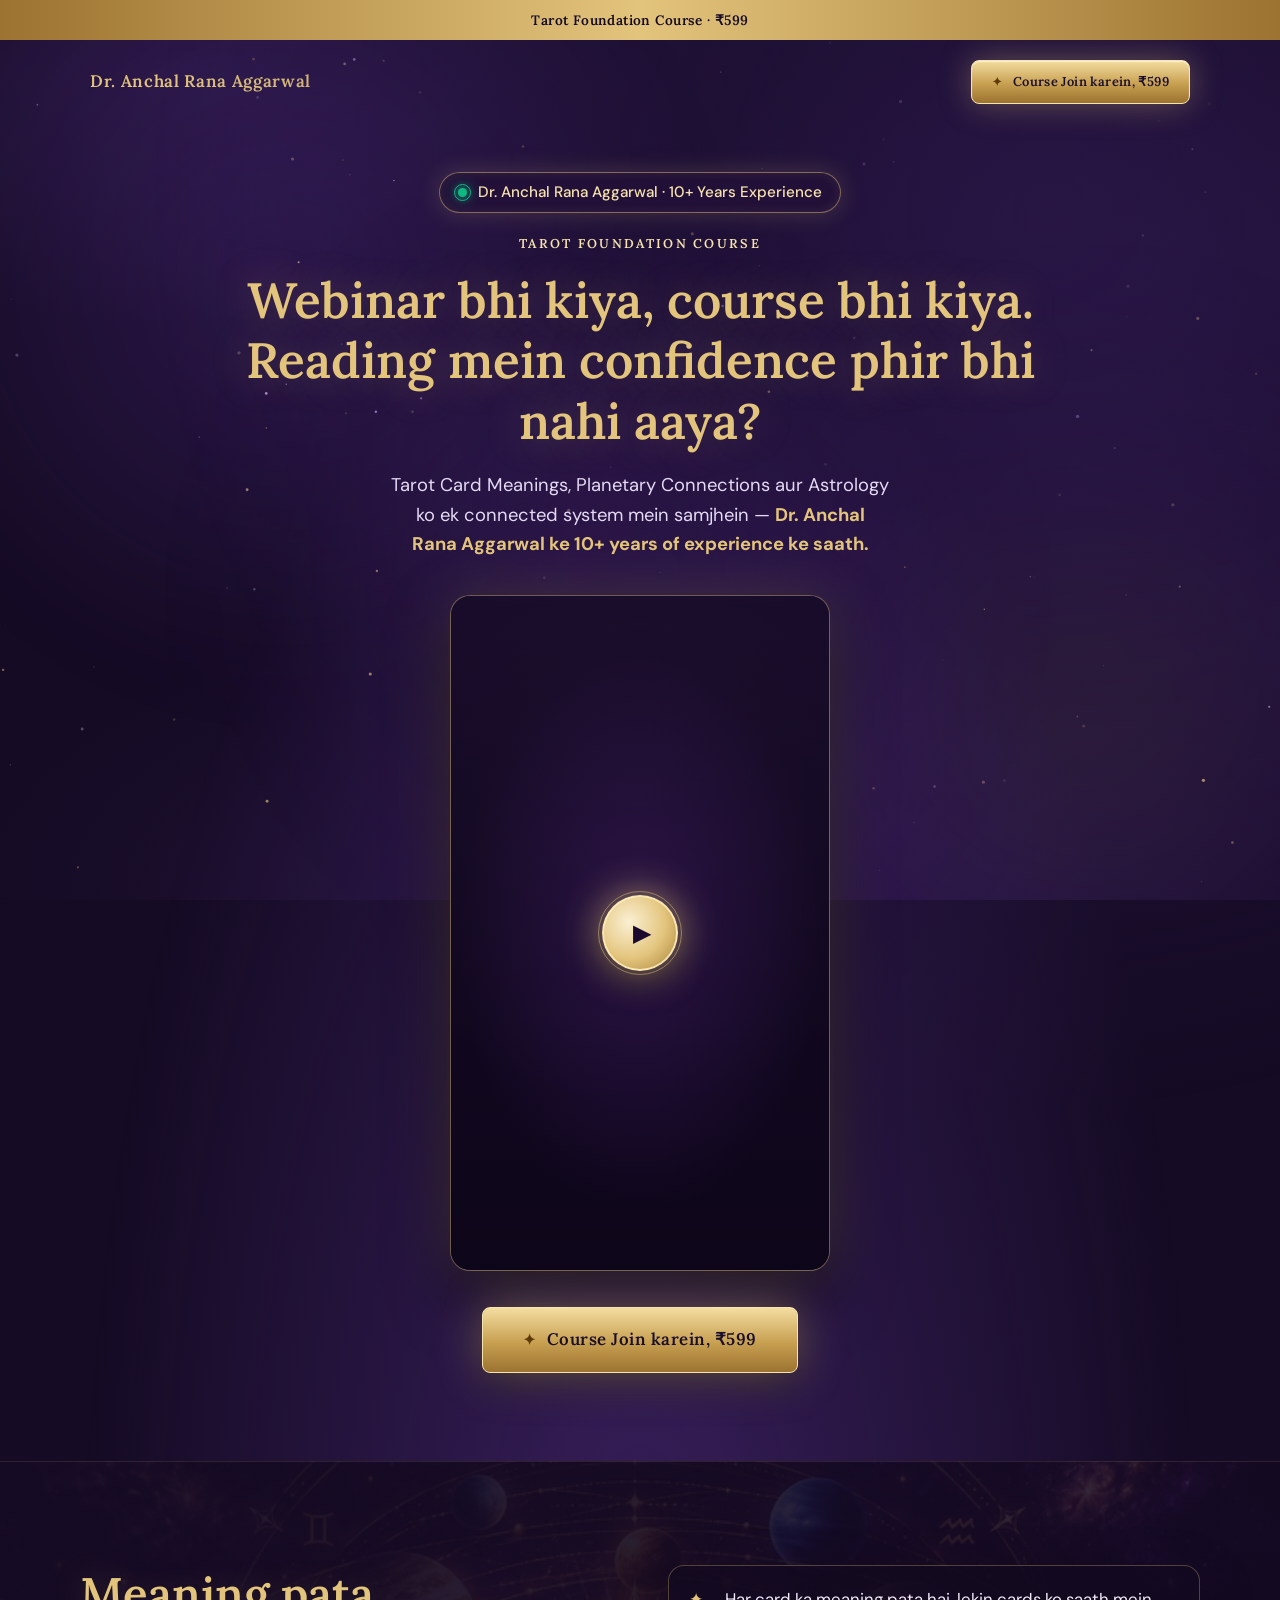
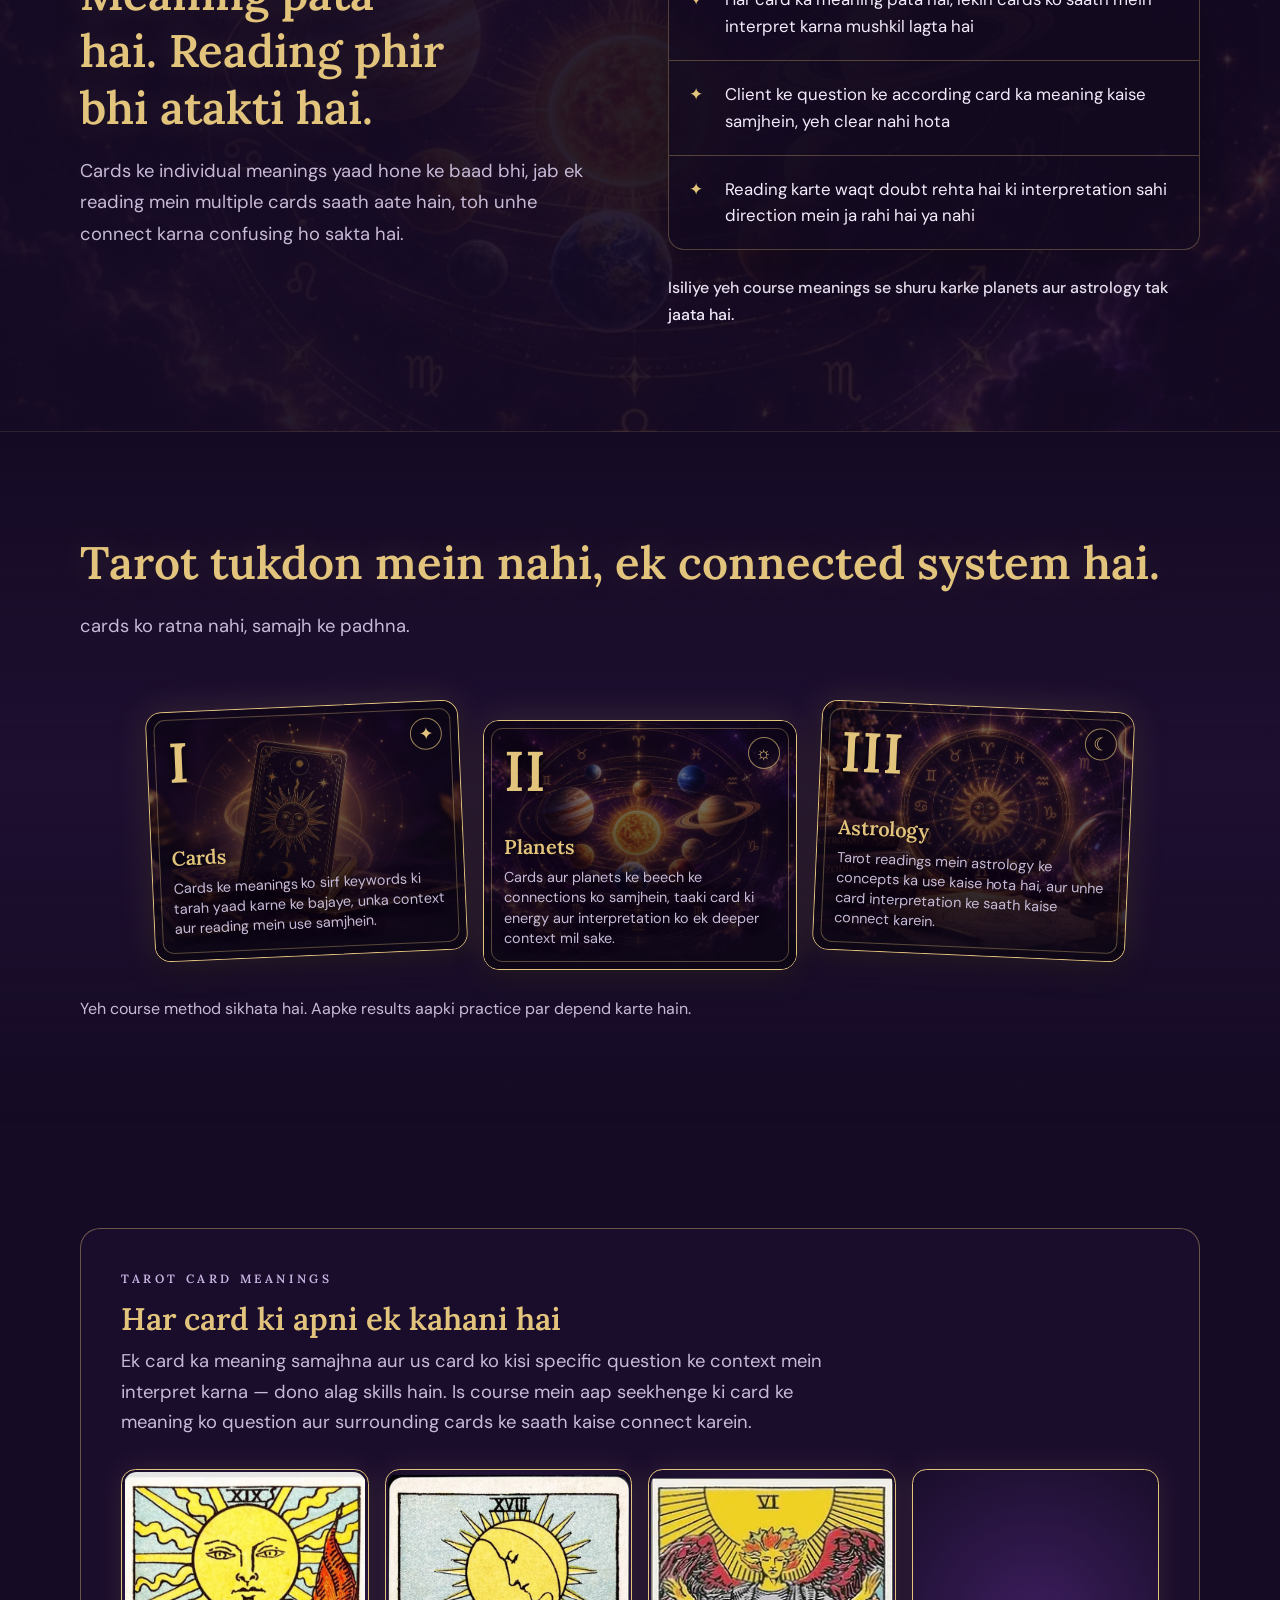
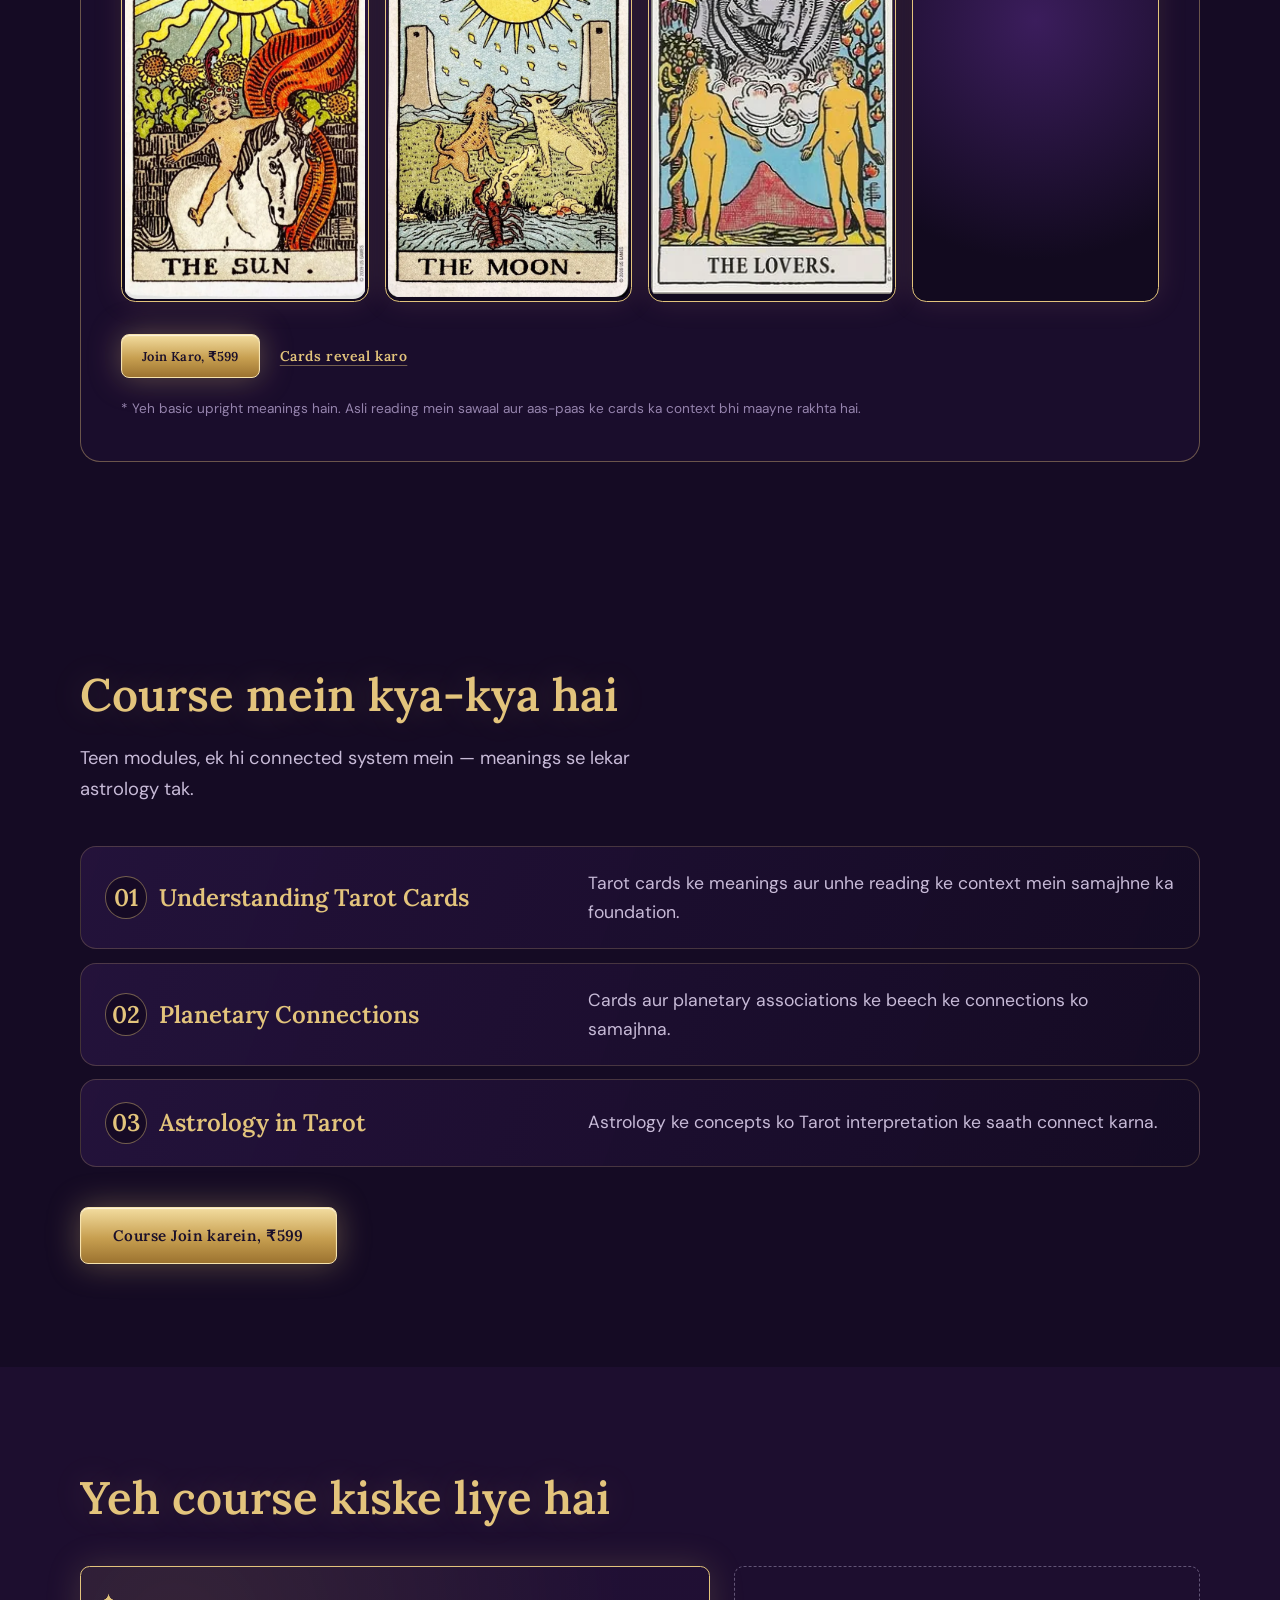
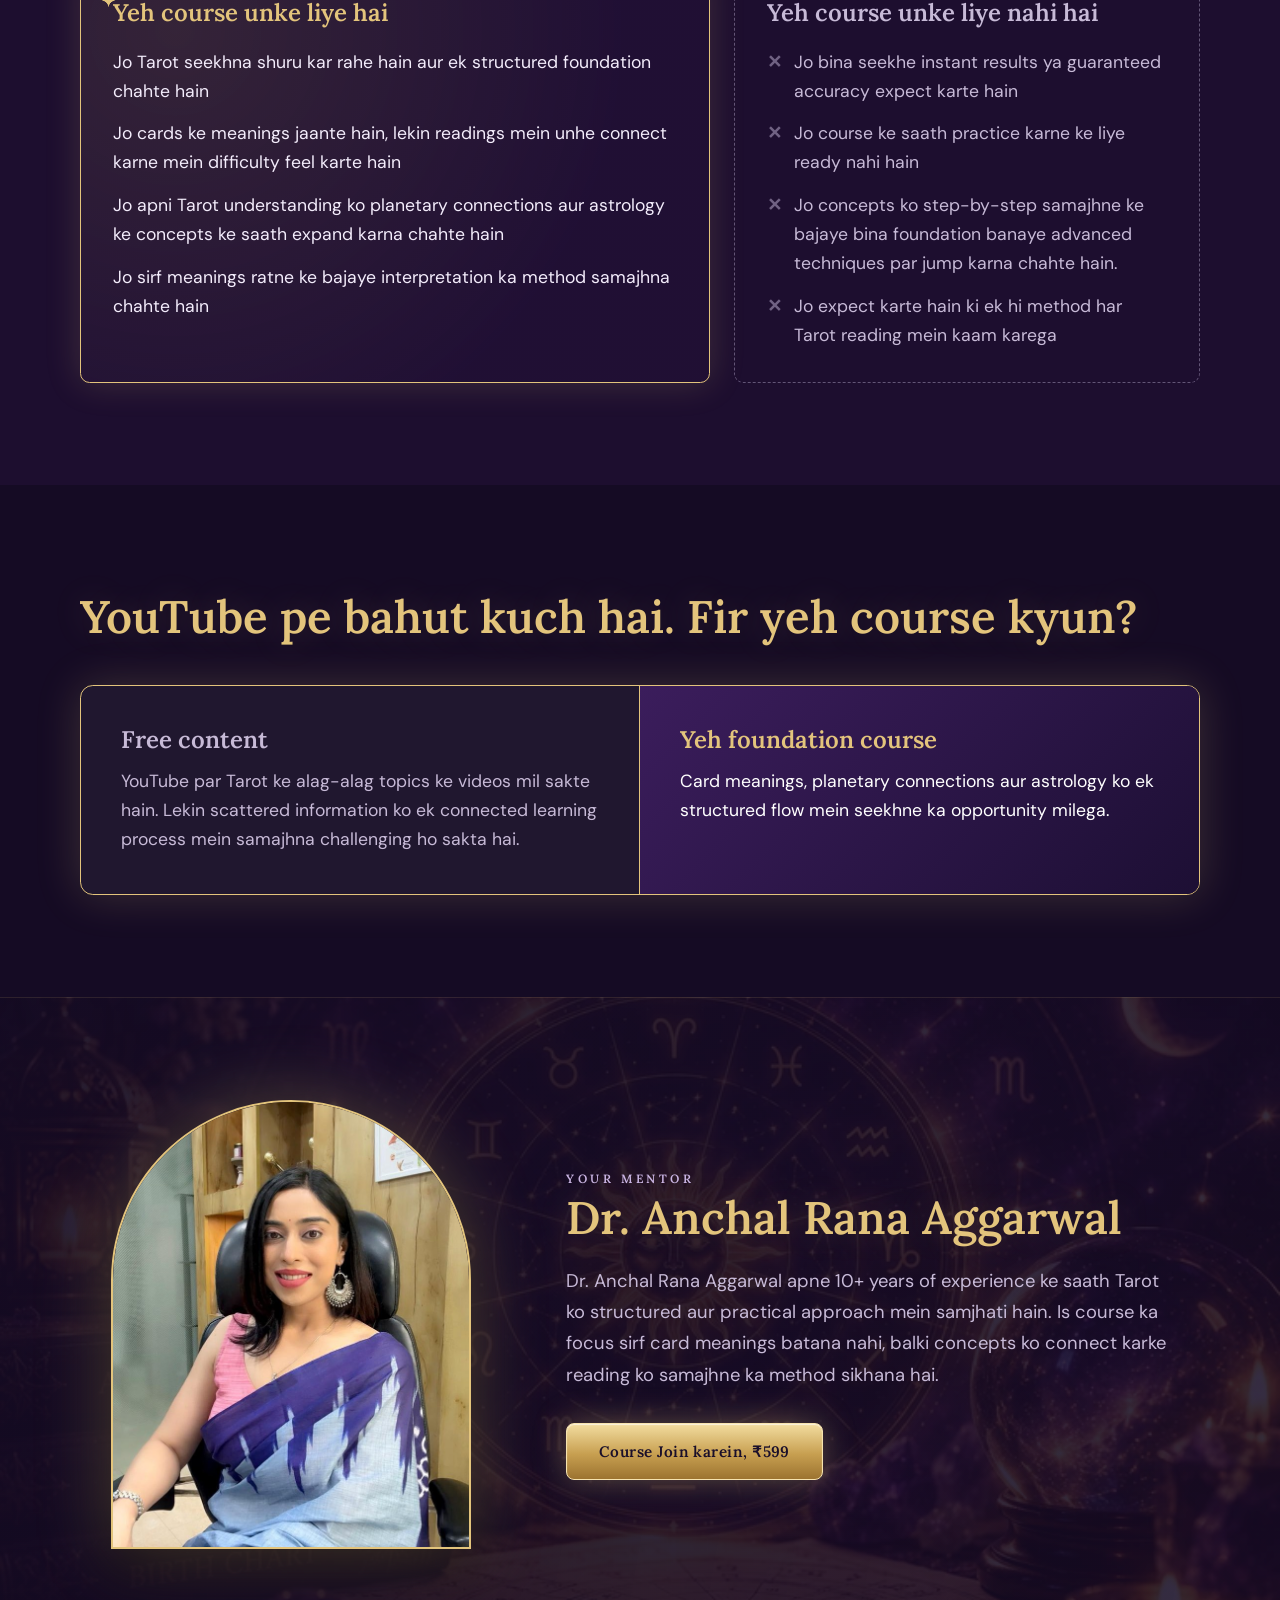
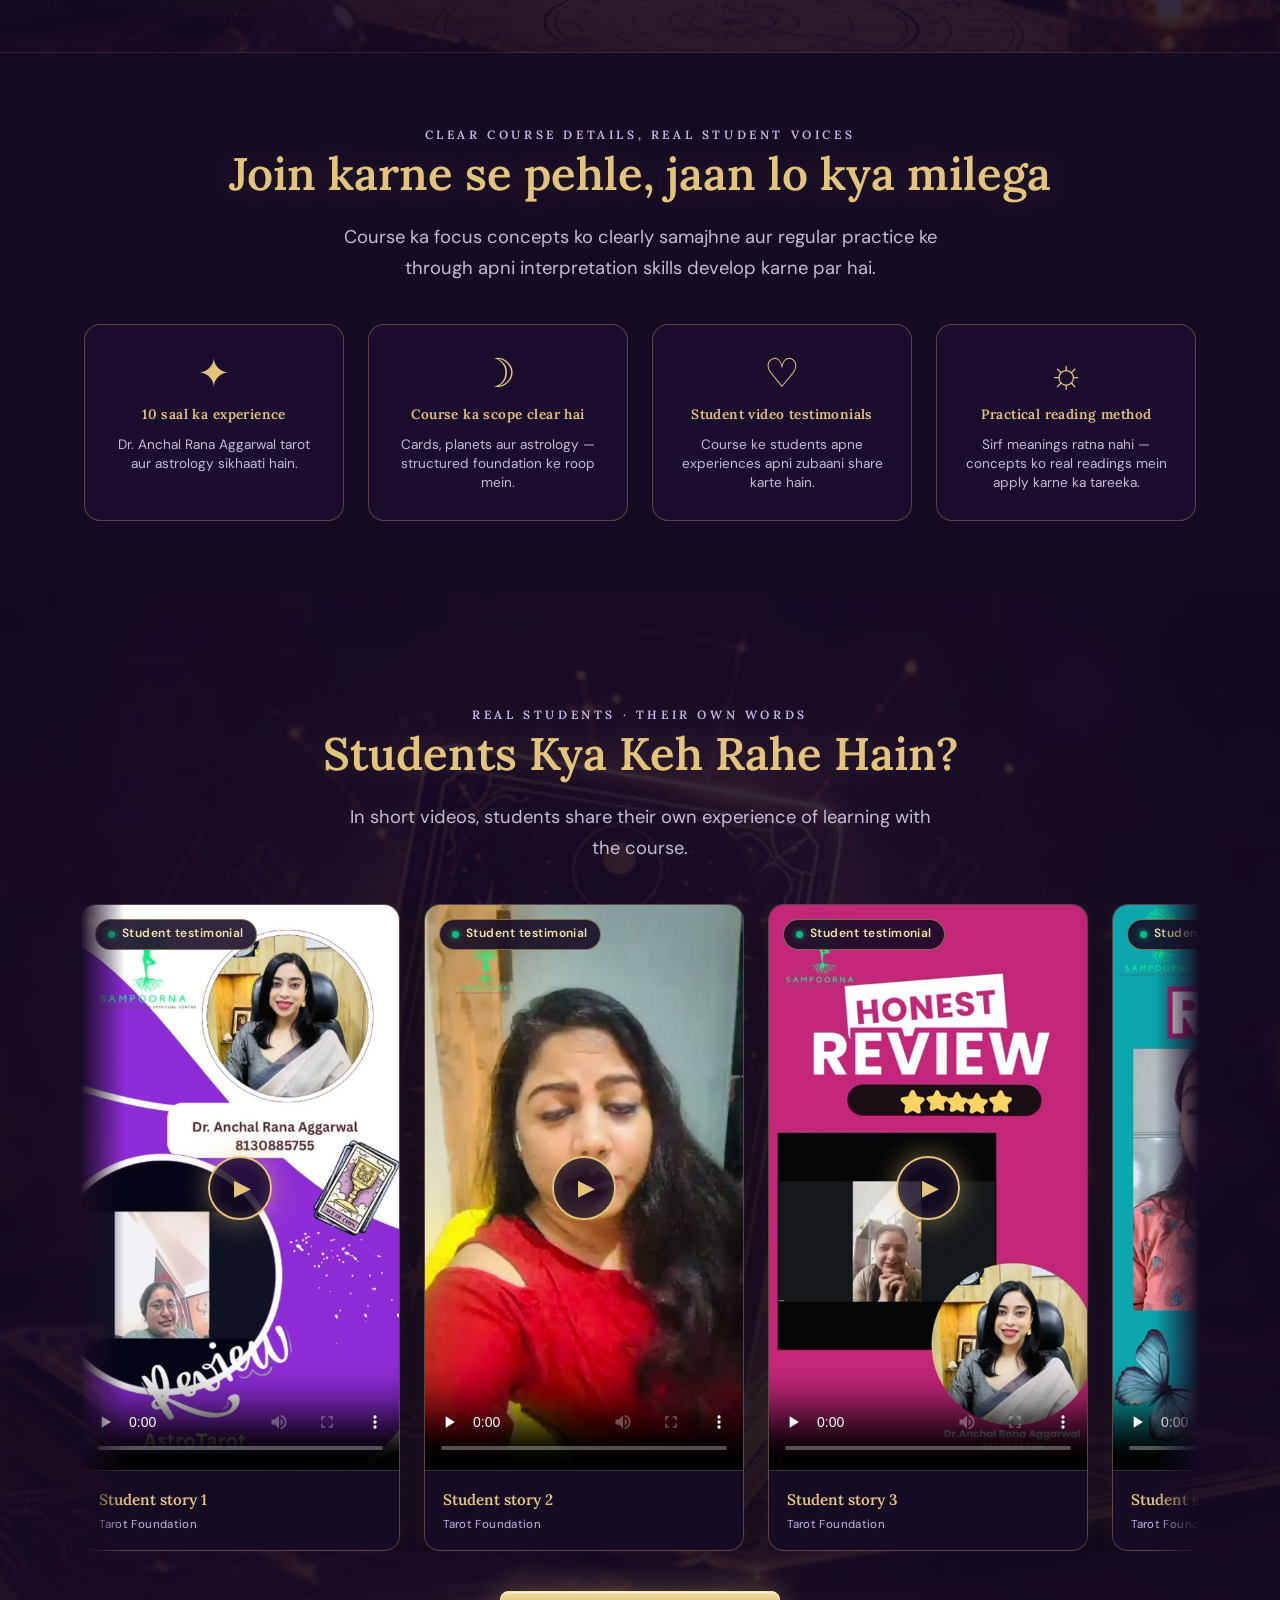
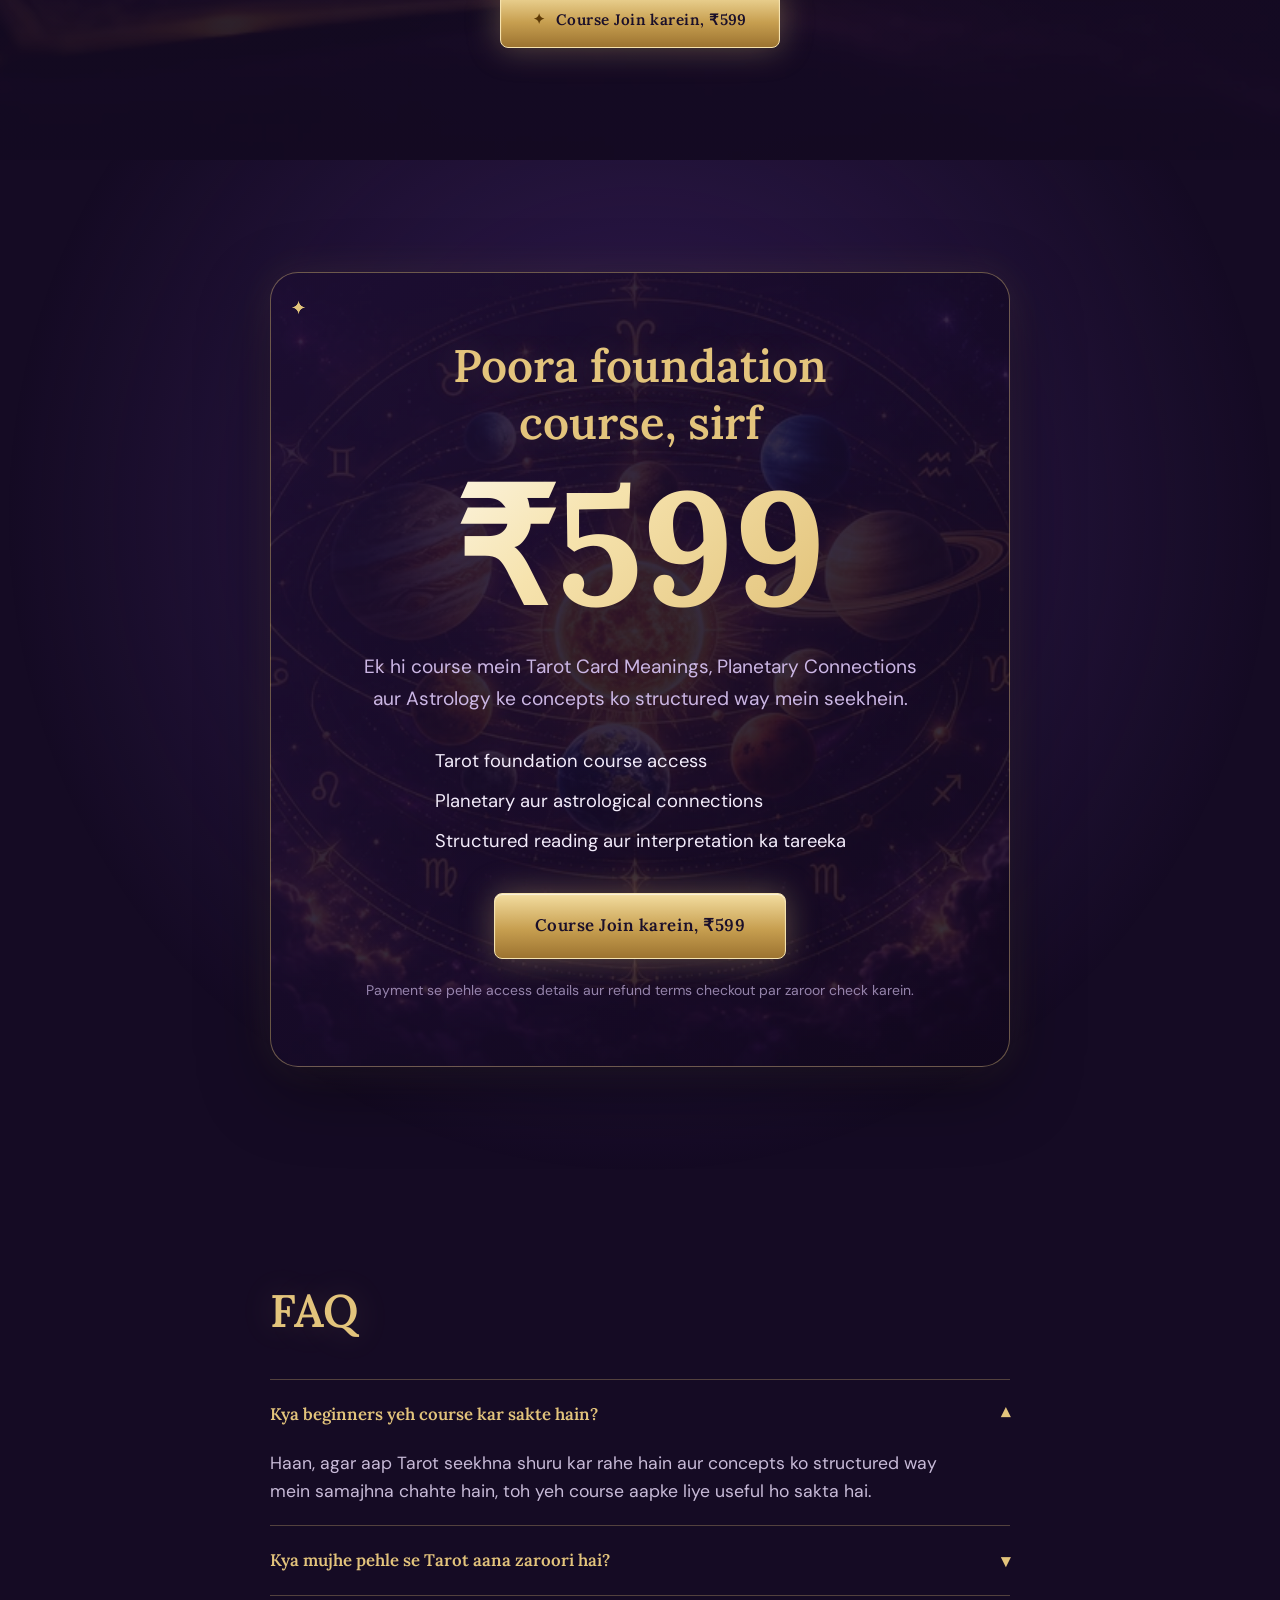
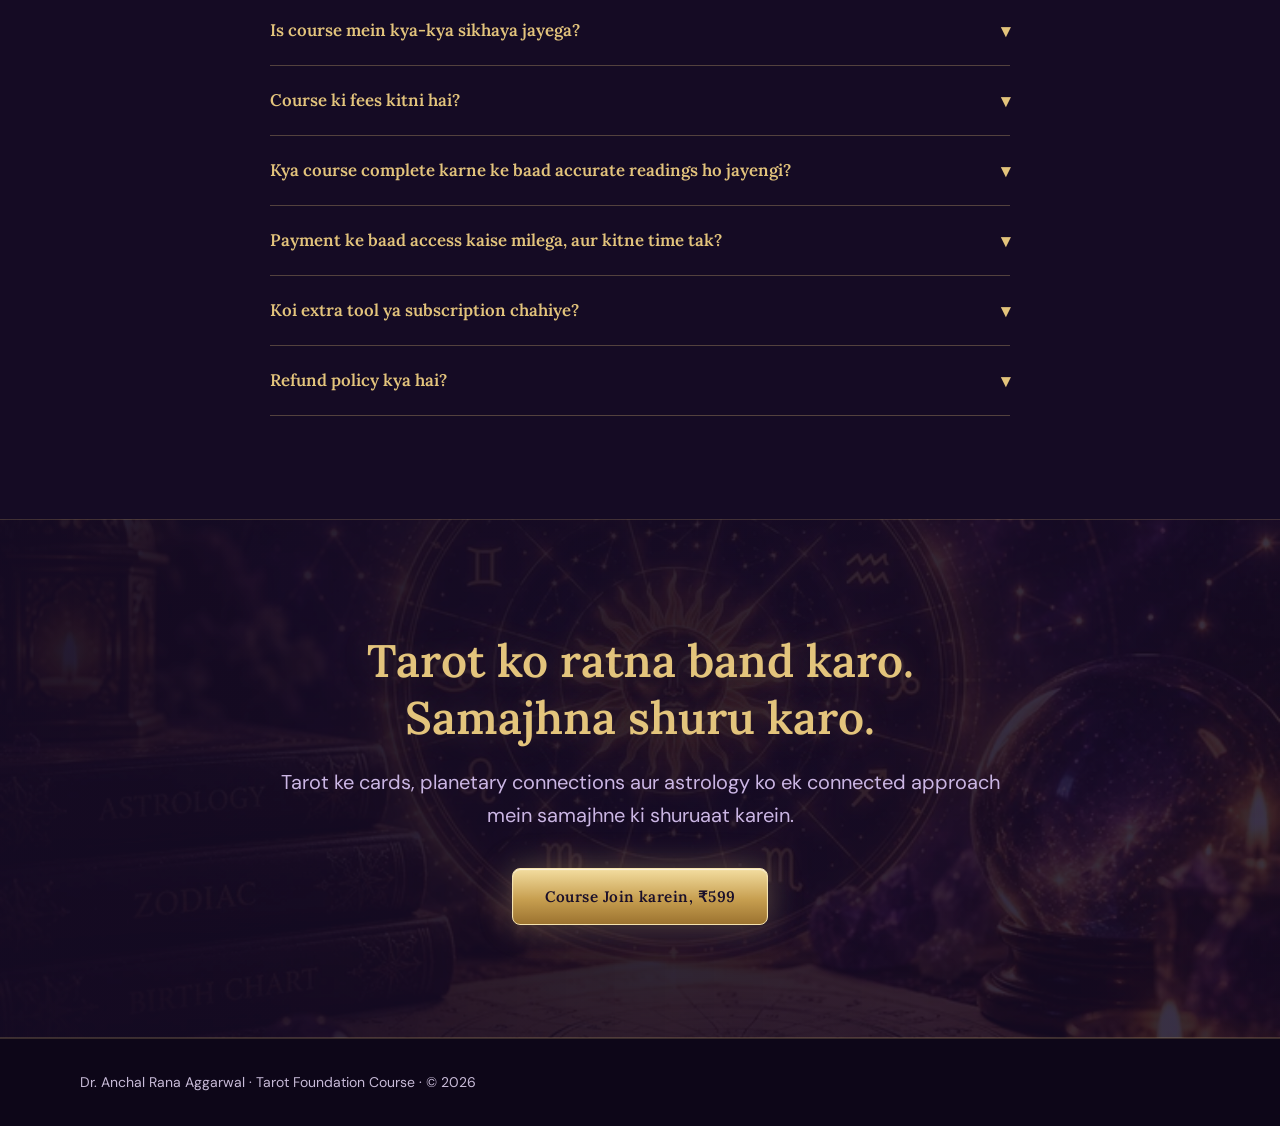
<file: index.html>
<!DOCTYPE html>
<html lang="hi-Latn">

<head>
  <meta charset="UTF-8">
  <meta name="viewport" content="width=device-width, initial-scale=1.0, viewport-fit=cover">
  <title>Tarot Foundation Course — Dr. Anchal Rana Aggarwal | ₹599</title>
  <meta name="description"
    content="Tarot ko ratna band karo. Cards, planets aur astrology ek hi foundation course mein. Sirf ₹599, ek baar ka payment.">

  <!-- Open Graph / Social Meta -->
  <meta property="og:title" content="Tarot Foundation Course — Dr. Anchal Rana Aggarwal | ₹599">
  <meta property="og:description"
    content="Cards, planets aur astrology ek hi foundation course mein. Sirf ₹599, ek baar ka payment.">
  <meta property="og:type" content="website">
  <meta name="twitter:card" content="summary_large_image">

  <!-- Favicon -->
  <link rel="icon" type="image/png" href="assets/favicon.png">

  <!-- Google Fonts -->
  <link rel="preconnect" href="https://fonts.googleapis.com">
  <link rel="preconnect" href="https://fonts.gstatic.com" crossorigin>
  <link
    href="https://fonts.googleapis.com/css2?family=DM+Sans:wght@400;500;600;700&family=Lora:ital,wght@0,500;0,600;0,700;1,500&display=swap"
    rel="stylesheet">

  <!-- Stylesheet -->
  <link rel="stylesheet" href="styles.css">
  <noscript>
    <style>
      .reveal {
        opacity: 1 !important;
        transform: none !important;
      }
    </style>
  </noscript>

  <!-- Meta Pixel Code -->
  <script>
    !function(f,b,e,v,n,t,s)
    {if(f.fbq)return;n=f.fbq=function(){n.callMethod?
    n.callMethod.apply(n,arguments):n.queue.push(arguments)};
    if(!f._fbq)f._fbq=n;n.push=n;n.loaded=!0;n.version='2.0';
    n.queue=[];t=b.createElement(e);t.async=!0;
    t.src=v;s=b.getElementsByTagName(e)[0];
    s.parentNode.insertBefore(t,s)}(window, document,'script',
    'https://connect.facebook.net/en_US/fbevents.js');
    fbq('init', '2363202914157854');
    fbq('track', 'PageView');
  </script>
  <noscript><img height="1" width="1" style="display:none"
    src="https://www.facebook.com/tr?id=2363202914157854&ev=PageView&noscript=1"
  /></noscript>
  <!-- End Meta Pixel Code -->
</head>

<body>
  <!-- Ambient Twinkling Starfield Canvas -->
  <canvas id="starfield" aria-hidden="true"></canvas>

  <!-- Ambient Cosmic Aurora Nebula -->
  <div class="aurora-bg" aria-hidden="true">
    <div class="aurora-glow-1"></div>
    <div class="aurora-glow-2"></div>
    <div class="aurora-glow-3"></div>
  </div>

  <!-- ================= URGENCY STRIP ================= -->
  <div class="urgency-strip" aria-label="Course price">
    <span>Tarot Foundation Course · ₹599</span>
  </div>

  <main class="page-wrapper">
    <!-- ================= HEADER & HERO ================= -->
    <header class="hero-section">
      <div class="hero-bg-glow" aria-hidden="true"></div>

      <div class="container hero-container">
        <!-- 1. Top Navigation -->
        <nav class="top-nav">
          <span class="nav-brand">Dr. Anchal Rana Aggarwal</span>
          <a href="https://rzp.io/rzp/2rHLzelP" class="btn-gold btn-gold-sm"><span class="btn-icon">✦</span> Course Join karein, ₹599</a>
        </nav>

        <!-- Centered VSL Hero Content -->
        <div class="hero-vsl-content reveal">
          <!-- 2. Subtle Experience Badge -->
          <div class="live-status-pill">
            <span class="status-pulse-dot" aria-hidden="true"></span>
            <span>Dr. Anchal Rana Aggarwal · 10+ Years Experience</span>
          </div>

          <!-- 3. Course Label -->
          <p class="eyebrow">TAROT FOUNDATION COURSE</p>

          <!-- 4. Centered Headline -->
          <h1 class="hero-title">
            Webinar bhi kiya, course bhi kiya.<br class="headline-br">
            Reading mein confidence phir bhi nahi aaya?
          </h1>

          <!-- 5. Short Supporting Description -->
          <p class="hero-desc">
            Tarot Card Meanings, Planetary Connections aur Astrology ko ek connected system mein samjhein — <strong class="text-gold">Dr. Anchal Rana Aggarwal ke 10+ years of experience ke saath.</strong>
          </p>

          <!-- 6. Large, Centered VSL Video Player -->
          <div class="vsl-player-wrapper" id="vslPlayerWrapper">
            <div class="vsl-frame">
              <iframe id="vslIframe" class="vsl-iframe"
                src="https://www.youtube.com/embed/18VUIpWYLUM?enablejsapi=1&rel=0&playsinline=1"
                title="Tarot Foundation Course Video Introduction by Dr. Anchal Rana Aggarwal"
                loading="lazy"
                allow="accelerometer; autoplay; clipboard-write; encrypted-media; gyroscope; picture-in-picture; web-share"
                allowfullscreen></iframe>
              <div class="vsl-placeholder-overlay" id="vslPlaceholderOverlay">
                <button type="button" class="vsl-play-btn" id="vslPlayBtn" aria-label="Play video introduction">
                  <span class="vsl-play-icon" aria-hidden="true">▶</span>
                </button>
              </div>
            </div>
          </div>

          <!-- 7. Prominent CTA Directly Below Video -->
          <div class="hero-cta-wrap">
            <a href="https://rzp.io/rzp/2rHLzelP" class="btn-gold btn-lg"><span class="btn-icon">✦</span> Course Join karein, ₹599</a>
          </div>
        </div>
      </div>
    </header>

    <!-- ================= PROBLEM SECTION ================= -->
    <section class="section section-pain">
      <div class="container grid-two-col">
        <div class="reveal">
          <h2 class="section-heading">Meaning pata hai. Reading phir bhi atakti hai.</h2>
          <p class="section-desc mt-6">
            Cards ke individual meanings yaad hone ke baad bhi, jab ek reading mein multiple cards saath aate hain, toh
            unhe connect karna confusing ho sakta hai.
          </p>
        </div>
        <div class="reveal" style="transition-delay: 120ms;">
          <ul class="pain-points-list">
            <li><span class="icon-star" aria-hidden="true">✦</span>Har card ka meaning pata hai, lekin cards ko saath
              mein interpret karna mushkil lagta hai</li>
            <li><span class="icon-star" aria-hidden="true">✦</span>Client ke question ke according card ka meaning kaise
              samjhein, yeh clear nahi hota</li>
            <li><span class="icon-star" aria-hidden="true">✦</span>Reading karte waqt doubt rehta hai ki interpretation
              sahi direction mein ja rahi hai ya nahi</li>
          </ul>
          <p class="pain-point-footer">
            Isiliye yeh course meanings se shuru karke planets aur astrology tak jaata hai.
          </p>
        </div>
      </div>
    </section>

    <!-- ================= SYSTEM (3-CARD FAN) ================= -->
    <section class="section section-system">
      <div class="container">
        <div class="reveal">
          <h2 class="section-heading">Tarot tukdon mein nahi, ek connected system hai.</h2>
          <p class="section-desc">cards ko ratna nahi, samajh ke padhna.</p>
        </div>

        <div class="fan-grid" id="fanGrid">
          <button type="button" class="fan-card" style="--rot: -2.5deg; --lift: 0px;" aria-pressed="false">
            <img class="fan-art" src="assets/fan-cards.webp" alt="" aria-hidden="true" loading="lazy" decoding="async">
            <span class="fan-symbol" aria-hidden="true">✦</span>
            <span class="fan-roman">I</span>
            <span class="fan-body">
              <strong class="fan-title">Cards</strong>
              <span class="fan-desc">Cards ke meanings ko sirf keywords ki tarah yaad karne ke bajaye, unka context aur
                reading mein use samjhein.</span>
            </span>
          </button>

          <button type="button" class="fan-card" style="--rot: 0deg; --lift: 14px;" aria-pressed="false">
            <img class="fan-art" src="assets/fan-planets.webp" alt="" aria-hidden="true" loading="lazy"
              decoding="async">
            <span class="fan-symbol" aria-hidden="true">☼</span>
            <span class="fan-roman">II</span>
            <span class="fan-body">
              <strong class="fan-title">Planets</strong>
              <span class="fan-desc">Cards aur planets ke beech ke connections ko samjhein, taaki card ki energy aur
                interpretation ko ek deeper context mil sake.</span>
            </span>
          </button>

          <button type="button" class="fan-card" style="--rot: 2.5deg; --lift: 0px;" aria-pressed="false">
            <img class="fan-art" src="assets/fan-astrology.webp" alt="" aria-hidden="true" loading="lazy"
              decoding="async">
            <span class="fan-symbol" aria-hidden="true">☾</span>
            <span class="fan-roman">III</span>
            <span class="fan-body">
              <strong class="fan-title">Astrology</strong>
              <span class="fan-desc">Tarot readings mein astrology ke concepts ka use kaise hota hai, aur unhe card
                interpretation ke saath kaise connect karein.</span>
            </span>
          </button>
        </div>

        <div class="reveal">
          <p class="system-disclaimer">
            Yeh course method sikhata hai. Aapke results aapki practice par depend karte hain.
          </p>
        </div>
      </div>
    </section>

    <!-- ================= SAMPLE READING WIDGET ================= -->
    <section class="section">
      <div class="container">
        <div class="reveal">
          <div class="sample-widget">
            <p class="eyebrow">TAROT CARD MEANINGS</p>
            <h3 class="sample-title">Har card ki apni ek kahani hai</h3>
            <p class="sample-desc">
              Ek card ka meaning samajhna aur us card ko kisi specific question ke context mein interpret karna — dono
              alag skills hain. Is course mein aap seekhenge ki card ke meaning ko question aur surrounding cards ke
              saath kaise connect karein.
            </p>

            <div class="sample-grid" id="sampleCardsContainer">
              <!-- Card 1 -->
              <div class="sample-persp">
                <div class="sample-flip" style="transition-delay: 0ms;">
                  <div class="sample-face sample-front">
                    <img class="sample-front-art" src="assets/sample-sun.webp" alt="The Sun tarot card" loading="lazy"
                      decoding="async">
                  </div>
                  <div class="sample-face sample-back">
                    <span class="sample-label">MEANING</span>
                    <span class="sample-back-title">The Sun</span>
                    <span class="sample-back-desc">Khushi, safalta aur clarity ka sanket. Apni roshni par bharosa rakho
                      aur confidence ke saath aage badho.</span>
                  </div>
                </div>
              </div>

              <!-- Card 2 -->
              <div class="sample-persp">
                <div class="sample-flip" style="transition-delay: 420ms;">
                  <div class="sample-face sample-front">
                    <img class="sample-front-art" src="assets/sample-moon.webp" alt="The Moon tarot card" loading="lazy"
                      decoding="async">
                  </div>
                  <div class="sample-face sample-back">
                    <span class="sample-label">MEANING</span>
                    <span class="sample-back-title">The Moon</span>
                    <span class="sample-back-desc">Intuition, uljhan aur chhupe hue sach ka card. Jaldi faisla na
                      lo—apne ehsaas aur facts dono ko samjho.</span>
                  </div>
                </div>
              </div>

              <!-- Card 3 -->
              <div class="sample-persp">
                <div class="sample-flip" style="transition-delay: 840ms;">
                  <div class="sample-face sample-front">
                    <img class="sample-front-art" src="assets/sample-lovers.webp" alt="The Lovers tarot card"
                      loading="lazy" decoding="async">
                  </div>
                  <div class="sample-face sample-back">
                    <span class="sample-label">MEANING</span>
                    <span class="sample-back-title">The Lovers</span>
                    <span class="sample-back-desc">Pyaar, gehra connection aur dil se kiye gaye choices ka sanket. Apni
                      values ke saath imaandaar rehkar faisla lo.</span>
                  </div>
                </div>
              </div>

              <!-- Card 4 -->
              <div class="sample-persp">
                <div class="sample-flip" style="transition-delay: 1260ms;">
                  <div class="sample-face sample-front">
                    <img class="sample-front-art" src="assets/sample-wheel-fortune.webp"
                      alt="Wheel of Fortune tarot card" loading="lazy" decoding="async">
                  </div>
                  <div class="sample-face sample-back">
                    <span class="sample-label">MEANING</span>
                    <span class="sample-back-title">Wheel of Fortune</span>
                    <span class="sample-back-desc">Badlav aur naye maukon ka sanket. Har phase badalta hai—flexible raho
                      aur sahi waqt par aage badho.</span>
                  </div>
                </div>
              </div>
            </div>

            <div class="sample-actions">
              <a href="https://rzp.io/rzp/2rHLzelP" class="btn-gold btn-gold-sm">Join Karo, ₹599</a>
              <button type="button" id="shuffleBtn" class="btn-text-gold">Cards reveal karo</button>
            </div>

            <p class="sample-note">
              * Yeh basic upright meanings hain. Asli reading mein sawaal aur aas-paas ke cards ka context bhi maayne
              rakhta hai.
            </p>
          </div>
        </div>
      </div>
    </section>

    <!-- ================= CURRICULUM ================= -->
    <section class="section">
      <div class="container">
        <div class="reveal">
          <h2 class="section-heading">Course mein kya-kya hai</h2>
          <p class="section-desc">Teen modules, ek hi connected system mein — meanings se lekar astrology tak.</p>
        </div>

        <div class="curriculum-list">
          <div class="curriculum-item reveal">
            <h3 class="module-title"><span class="module-num">01</span>Understanding Tarot Cards</h3>
            <p class="module-desc">Tarot cards ke meanings aur unhe reading ke context mein samajhne ka foundation.</p>
          </div>
          <div class="curriculum-item reveal" style="transition-delay: 80ms;">
            <h3 class="module-title"><span class="module-num">02</span>Planetary Connections</h3>
            <p class="module-desc">Cards aur planetary associations ke beech ke connections ko samajhna.</p>
          </div>
          <div class="curriculum-item reveal" style="transition-delay: 160ms;">
            <h3 class="module-title"><span class="module-num">03</span>Astrology in Tarot</h3>
            <p class="module-desc">Astrology ke concepts ko Tarot interpretation ke saath connect karna.</p>
          </div>

        </div>

        <div class="reveal mt-10">
          <a href="https://rzp.io/rzp/2rHLzelP" class="btn-gold">Course Join karein, ₹599</a>
        </div>
      </div>
    </section>

    <!-- ================= FIT / QUALIFICATION ================= -->
    <section class="section section-fit">
      <div class="container">
        <div class="reveal">
          <h2 class="section-heading">Yeh course kiske liye hai</h2>
        </div>

        <div class="fit-grid mt-10">
          <div class="fit-box fit-box-yes reveal">
            <h3 class="fit-title text-gold">Yeh course unke liye hai</h3>
            <ul class="fit-list">
              <li><span class="icon-star" aria-hidden="true">✦</span>Jo Tarot seekhna shuru kar rahe hain aur ek
                structured foundation chahte hain</li>
              <li><span class="icon-star" aria-hidden="true">✦</span>Jo cards ke meanings jaante hain, lekin readings
                mein unhe connect karne mein difficulty feel karte hain</li>
              <li><span class="icon-star" aria-hidden="true">✦</span>Jo apni Tarot understanding ko planetary
                connections aur astrology ke concepts ke saath expand karna chahte hain</li>
              <li><span class="icon-star" aria-hidden="true">✦</span>Jo sirf meanings ratne ke bajaye interpretation ka
                method samajhna chahte hain</li>
            </ul>
          </div>

          <div class="fit-box fit-box-no reveal" style="transition-delay: 120ms;">
            <h3 class="fit-title text-muted">Yeh course unke liye nahi hai</h3>
            <ul class="fit-list text-muted">
              <li><span class="icon-cross" aria-hidden="true">✕</span>Jo bina seekhe instant results ya guaranteed
                accuracy expect karte hain</li>
              <li><span class="icon-cross" aria-hidden="true">✕</span>Jo course ke saath practice karne ke liye ready
                nahi hain</li>
              <li><span class="icon-cross" aria-hidden="true">✕</span>Jo concepts ko step-by-step samajhne ke bajaye
                bina foundation banaye advanced techniques par jump karna chahte hain.</li>
              <li><span class="icon-cross" aria-hidden="true">✕</span>Jo expect karte hain ki ek hi method har Tarot
                reading mein kaam karega</li>

            </ul>
          </div>
        </div>
      </div>
    </section>

    <!-- ================= COMPARISON ================= -->
    <section class="section">
      <div class="container">
        <div class="reveal">
          <h2 class="section-heading">YouTube pe bahut kuch hai. Fir yeh course kyun?</h2>
        </div>

        <div class="comparison-card reveal mt-10" style="transition-delay: 120ms;">
          <div class="comparison-side comparison-free">
            <h3 class="comparison-title text-muted">Free content</h3>
            <p class="comparison-text text-muted">
              YouTube par Tarot ke alag-alag topics ke videos mil sakte hain. Lekin scattered information ko ek
              connected learning process mein samajhna challenging ho sakta hai.
            </p>
          </div>
          <div class="comparison-side comparison-paid">
            <h3 class="comparison-title text-gold">Yeh foundation course</h3>
            <p class="comparison-text text-white">
              Card meanings, planetary connections aur astrology ko ek structured flow mein seekhne ka
              opportunity milega.
            </p>
          </div>
        </div>
      </div>
    </section>

    <!-- ================= MENTOR ================= -->
    <section class="section section-mentor">
      <div class="container grid-mentor">
        <div class="mentor-img-wrap reveal">
          <div class="mentor-frame">
            <img src="assets/mentor-portrait.jpeg" alt="Dr. Anchal Rana Aggarwal — Tarot aur astrology mentor"
              loading="lazy" width="1024" height="1280" class="mentor-img">
          </div>
        </div>

        <div class="mentor-bio reveal" style="transition-delay: 120ms;">
          <p class="eyebrow">Your mentor</p>
          <h2 class="section-heading">Dr. Anchal Rana Aggarwal</h2>
          <p class="section-desc mt-6">
            Dr. Anchal Rana Aggarwal apne 10+ years of experience ke saath Tarot ko structured aur practical approach
            mein samjhati hain. Is course ka focus sirf card meanings batana nahi, balki concepts ko connect karke
            reading ko samajhne ka method sikhana hai.
          </p>
          <div class="mt-8">
            <a href="https://rzp.io/rzp/2rHLzelP" class="btn-gold">Course Join karein, ₹599</a>
          </div>
        </div>
      </div>
    </section>

    <!-- ================= TRUST & COURSE DETAILS ================= -->
    <section class="section trust-section">
      <div class="container">
        <div class="reveal text-center">
          <p class="eyebrow">CLEAR COURSE DETAILS, REAL STUDENT VOICES</p>
          <h2 class="section-heading">Join karne se pehle, jaan lo kya milega</h2>
          <p class="section-desc center-desc">
            Course ka focus concepts ko clearly samajhne aur regular practice ke through apni interpretation skills
            develop karne par hai.
          </p>
        </div>
        <div class="trust-grid mt-10">
          <div class="trust-item reveal-left">
            <span class="trust-icon" aria-hidden="true">✦</span>
            <strong class="trust-title">10 saal ka experience</strong>
            <span class="trust-subtitle">Dr. Anchal Rana Aggarwal tarot aur astrology sikhaati hain.</span>
          </div>
          <div class="trust-item reveal-scale">
            <span class="trust-icon" aria-hidden="true">☽</span>
            <strong class="trust-title">Course ka scope clear hai</strong>
            <span class="trust-subtitle">Cards, planets aur astrology — structured foundation ke roop
              mein.</span>
          </div>
          <div class="trust-item reveal-scale">
            <span class="trust-icon" aria-hidden="true">♡</span>
            <strong class="trust-title">Student video testimonials</strong>
            <span class="trust-subtitle">Course ke students apne experiences apni zubaani share karte hain.</span>
          </div>
          <div class="trust-item reveal-right">
            <span class="trust-icon" aria-hidden="true">☼</span>
            <strong class="trust-title">Practical reading method</strong>
            <span class="trust-subtitle">Sirf meanings ratna nahi — concepts ko real readings mein apply karne ka
              tareeka.</span>
          </div>
        </div>
      </div>
    </section>

    <!-- ================= VIDEO TESTIMONIALS ================= -->
    <section class="section section-testimonials" id="testimonials">
      <div class="container">
        <div class="reveal text-center">
          <p class="eyebrow">REAL STUDENTS · THEIR OWN WORDS</p>
          <h2 class="section-heading">Students Kya Keh Rahe Hain?</h2>
          <p class="section-desc center-desc">
            In short videos, students share their own experience of learning with the course.
          </p>
        </div>

        <div class="marquee-track-wrapper mt-10" role="region" aria-label="Student video testimonials" tabindex="0">
          <div class="marquee-track">
            <div class="marquee-group">
              <!-- Video 1 -->
              <article class="video-card">
                <div class="video-wrapper">
                  <video class="testimonial-video" src="testimonial-videos/testimonial-1.mp4"
                    poster="testimonial-videos/poster-1.jpg" preload="none" playsinline controls
                    aria-label="Student testimonial video 1"></video>
                  <button class="video-play-btn" type="button" aria-label="Play student testimonial 1">
                    <span class="play-icon">▶</span>
                  </button>
                  <div class="video-badge">
                    <span class="video-badge-dot"></span>
                    <span>Student testimonial</span>
                  </div>
                </div>
                <div class="video-card-footer">
                  <div class="video-student-info">
                    <span class="video-student-name">Student story 1</span>
                    <span class="video-student-tag">Tarot Foundation</span>
                  </div>
                </div>
              </article>

              <!-- Video 2 -->
              <article class="video-card">
                <div class="video-wrapper">
                  <video class="testimonial-video" src="testimonial-videos/testimonial-2.mp4"
                    poster="testimonial-videos/poster-2.jpg" preload="none" playsinline controls
                    aria-label="Student testimonial video 2"></video>
                  <button class="video-play-btn" type="button" aria-label="Play student testimonial 2">
                    <span class="play-icon">▶</span>
                  </button>
                  <div class="video-badge">
                    <span class="video-badge-dot"></span>
                    <span>Student testimonial</span>
                  </div>
                </div>
                <div class="video-card-footer">
                  <div class="video-student-info">
                    <span class="video-student-name">Student story 2</span>
                    <span class="video-student-tag">Tarot Foundation</span>
                  </div>
                </div>
              </article>

              <!-- Video 3 -->
              <article class="video-card">
                <div class="video-wrapper">
                  <video class="testimonial-video" src="testimonial-videos/testimonial-3.mp4"
                    poster="testimonial-videos/poster-3.jpg" preload="none" playsinline controls
                    aria-label="Student testimonial video 3"></video>
                  <button class="video-play-btn" type="button" aria-label="Play student testimonial 3">
                    <span class="play-icon">▶</span>
                  </button>
                  <div class="video-badge">
                    <span class="video-badge-dot"></span>
                    <span>Student testimonial</span>
                  </div>
                </div>
                <div class="video-card-footer">
                  <div class="video-student-info">
                    <span class="video-student-name">Student story 3</span>
                    <span class="video-student-tag">Tarot Foundation</span>
                  </div>
                </div>
              </article>

              <!-- Video 4 -->
              <article class="video-card">
                <div class="video-wrapper">
                  <video class="testimonial-video" src="testimonial-videos/testimonial-4.mp4"
                    poster="testimonial-videos/poster-4.jpg" preload="none" playsinline controls
                    aria-label="Student testimonial video 4"></video>
                  <button class="video-play-btn" type="button" aria-label="Play student testimonial 4">
                    <span class="play-icon">▶</span>
                  </button>
                  <div class="video-badge">
                    <span class="video-badge-dot"></span>
                    <span>Student testimonial</span>
                  </div>
                </div>
                <div class="video-card-footer">
                  <div class="video-student-info">
                    <span class="video-student-name">Student story 4</span>
                    <span class="video-student-tag">Tarot Foundation</span>
                  </div>
                </div>
              </article>

              <!-- Video 5 -->
              <article class="video-card">
                <div class="video-wrapper">
                  <video class="testimonial-video" src="testimonial-videos/testimonial-5.mp4"
                    poster="testimonial-videos/poster-5.jpg" preload="none" playsinline controls
                    aria-label="Student testimonial video 5"></video>
                  <button class="video-play-btn" type="button" aria-label="Play student testimonial 5">
                    <span class="play-icon">▶</span>
                  </button>
                  <div class="video-badge">
                    <span class="video-badge-dot"></span>
                    <span>Student testimonial</span>
                  </div>
                </div>
                <div class="video-card-footer">
                  <div class="video-student-info">
                    <span class="video-student-name">Student story 5</span>
                    <span class="video-student-tag">Tarot Foundation</span>
                  </div>
                </div>
              </article>

              <!-- Video 6 -->
              <article class="video-card">
                <div class="video-wrapper">
                  <video class="testimonial-video" src="testimonial-videos/testimonial-6.mp4"
                    poster="testimonial-videos/poster-6.jpg" preload="none" playsinline controls
                    aria-label="Student testimonial video 6"></video>
                  <button class="video-play-btn" type="button" aria-label="Play student testimonial 6">
                    <span class="play-icon">▶</span>
                  </button>
                  <div class="video-badge">
                    <span class="video-badge-dot"></span>
                    <span>Student testimonial</span>
                  </div>
                </div>
                <div class="video-card-footer">
                  <div class="video-student-info">
                    <span class="video-student-name">Student story 6</span>
                    <span class="video-student-tag">Tarot Foundation</span>
                  </div>
                </div>
              </article>
            </div>
          </div>
        </div>

        <div class="text-center mt-10 reveal">
          <a href="https://rzp.io/rzp/2rHLzelP" class="btn-gold"><span class="btn-icon">✦</span> Course Join karein, ₹599</a>
        </div>
      </div>
    </section>

    <!-- ================= PRICING ================= -->
    <section id="join" class="section section-pricing">
      <div class="container container-narrow text-center">
        <div class="reveal">
          <h2 class="section-heading">
            <span class="block-center">Poora foundation course, sirf</span>
          </h2>
          <div class="price-glow">₹599</div>
          <p class="pricing-subtitle">
            Ek hi course mein Tarot Card Meanings, Planetary Connections aur Astrology ke concepts
            ko structured way mein seekhein.
          </p>

          <ul class="pricing-features">
            <li><span class="icon-star" aria-hidden="true">✦</span>Tarot foundation course access</li>
            <li><span class="icon-star" aria-hidden="true">✦</span>Planetary aur astrological connections</li>
            <li><span class="icon-star" aria-hidden="true">✦</span>Structured reading aur interpretation ka tareeka</li>
          </ul>

          <div class="mt-9">
            <a href="https://rzp.io/rzp/2rHLzelP" class="btn-gold btn-lg">Course Join karein, ₹599</a>
          </div>

          <p class="trust-badge">
            Payment se pehle access details aur refund terms checkout par zaroor check karein.
          </p>
        </div>
      </div>
    </section>

    <!-- ================= FAQ ACCORDION ================= -->
    <section class="section">
      <div class="container container-narrow">
        <div class="reveal">
          <h2 class="section-heading">FAQ</h2>
        </div>

        <div class="faq-list reveal" style="transition-delay: 100ms;">
          <!-- FAQ 1 -->
          <details name="faq" class="faq-item" open>
            <summary class="faq-question">
              <span>Kya beginners yeh course kar sakte hain?</span>
              <span class="faq-arrow" aria-hidden="true">▾</span>
            </summary>
            <div class="faq-answer">
              Haan, agar aap Tarot seekhna shuru kar rahe hain aur concepts ko structured way mein samajhna chahte hain,
              toh yeh course aapke liye useful ho sakta hai.
            </div>
          </details>

          <!-- FAQ 2 -->
          <details name="faq" class="faq-item">
            <summary class="faq-question">
              <span>Kya mujhe pehle se Tarot aana zaroori hai?</span>
              <span class="faq-arrow" aria-hidden="true">▾</span>
            </summary>
            <div class="faq-answer">
              Nahi, course ka purpose Tarot ki foundation aur related concepts ko samjhana hai.
            </div>
          </details>

          <!-- FAQ 3 -->
          <details name="faq" class="faq-item">
            <summary class="faq-question">
              <span>Is course mein kya-kya sikhaya jayega?</span>
              <span class="faq-arrow" aria-hidden="true">▾</span>
            </summary>
            <div class="faq-answer">
              Is course mein Tarot Card Meanings, Planetary Connections aur Astrology cover kiye
              jayenge.
            </div>
          </details>

          <!-- FAQ 4 -->
          <details name="faq" class="faq-item">
            <summary class="faq-question">
              <span>Course ki fees kitni hai?</span>
              <span class="faq-arrow" aria-hidden="true">▾</span>
            </summary>
            <div class="faq-answer">
              Course ki one-time fee ₹599 hai.
            </div>
          </details>

          <!-- FAQ 5 -->
          <details name="faq" class="faq-item">
            <summary class="faq-question">
              <span>Kya course complete karne ke baad accurate readings ho jayengi?</span>
              <span class="faq-arrow" aria-hidden="true">▾</span>
            </summary>
            <div class="faq-answer">
              Course aapko concepts aur interpretation ka method samajhne mein help karega. Reading skills regular
              practice aur application se develop hoti hain; accuracy ki guarantee nahi di ja sakti.
            </div>
          </details>

          <!-- FAQ 6 -->
          <details name="faq" class="faq-item">
            <summary class="faq-question">
              <span>Payment ke baad access kaise milega, aur kitne time tak?</span>
              <span class="faq-arrow" aria-hidden="true">▾</span>
            </summary>
            <div class="faq-answer">
              Payment confirm hote hi course access mil jaata hai. Access ki poori detail join karte waqt clearly batai
              jaati hai.
            </div>
          </details>

          <!-- FAQ 7 -->
          <details name="faq" class="faq-item">
            <summary class="faq-question">
              <span>Koi extra tool ya subscription chahiye?</span>
              <span class="faq-arrow" aria-hidden="true">▾</span>
            </summary>
            <div class="faq-answer">
              Nahi. Course ke saath chalne ke liye koi extra paid tool ya subscription ki zaroorat nahi hai.
            </div>
          </details>

          <!-- FAQ 8 -->
          <details name="faq" class="faq-item">
            <summary class="faq-question">
              <span>Refund policy kya hai?</span>
              <span class="faq-arrow" aria-hidden="true">▾</span>
            </summary>
            <div class="faq-answer">
              Refund policy checkout par clearly mention hoti hai. Koi bhi sawaal ho toh join karne se pehle pooch sakte
              ho.
            </div>
          </details>
        </div>
      </div>
    </section>

    <!-- ================= FINAL CTA ================= -->
    <section class="section section-final-cta">
      <div class="container container-narrow text-center">
        <div class="reveal">
          <h2 class="section-heading">Tarot ko ratna band karo. Samajhna shuru karo.</h2>
          <p class="final-cta-sub">Tarot ke cards, planetary connections aur astrology ko ek connected approach
            mein samajhne ki shuruaat karein.</p>
          <div class="mt-9">
            <a href="https://rzp.io/rzp/2rHLzelP" class="btn-gold">Course Join karein, ₹599</a>
          </div>
        </div>
      </div>
    </section>

    <!-- ================= FOOTER ================= -->
    <footer class="site-footer">
      <div class="container">
        Dr. Anchal Rana Aggarwal · Tarot Foundation Course · © <span id="currentYear">2026</span>
      </div>
    </footer>
  </main>

  <!-- ================= MOBILE STICKY BOTTOM BAR ================= -->
  <aside id="stickyCta" class="sticky-cta-bar" aria-label="Quick checkout">
    <div>
      <span class="sticky-price">₹599</span>
      <span class="sticky-sub">ek baar ka payment</span>
    </div>
    <a href="https://rzp.io/rzp/2rHLzelP" class="btn-gold btn-gold-sm">Course Join karein</a>
  </aside>

  <!-- Main JavaScript -->
  <script src="script.js"></script>
</body>

</html>
</file>
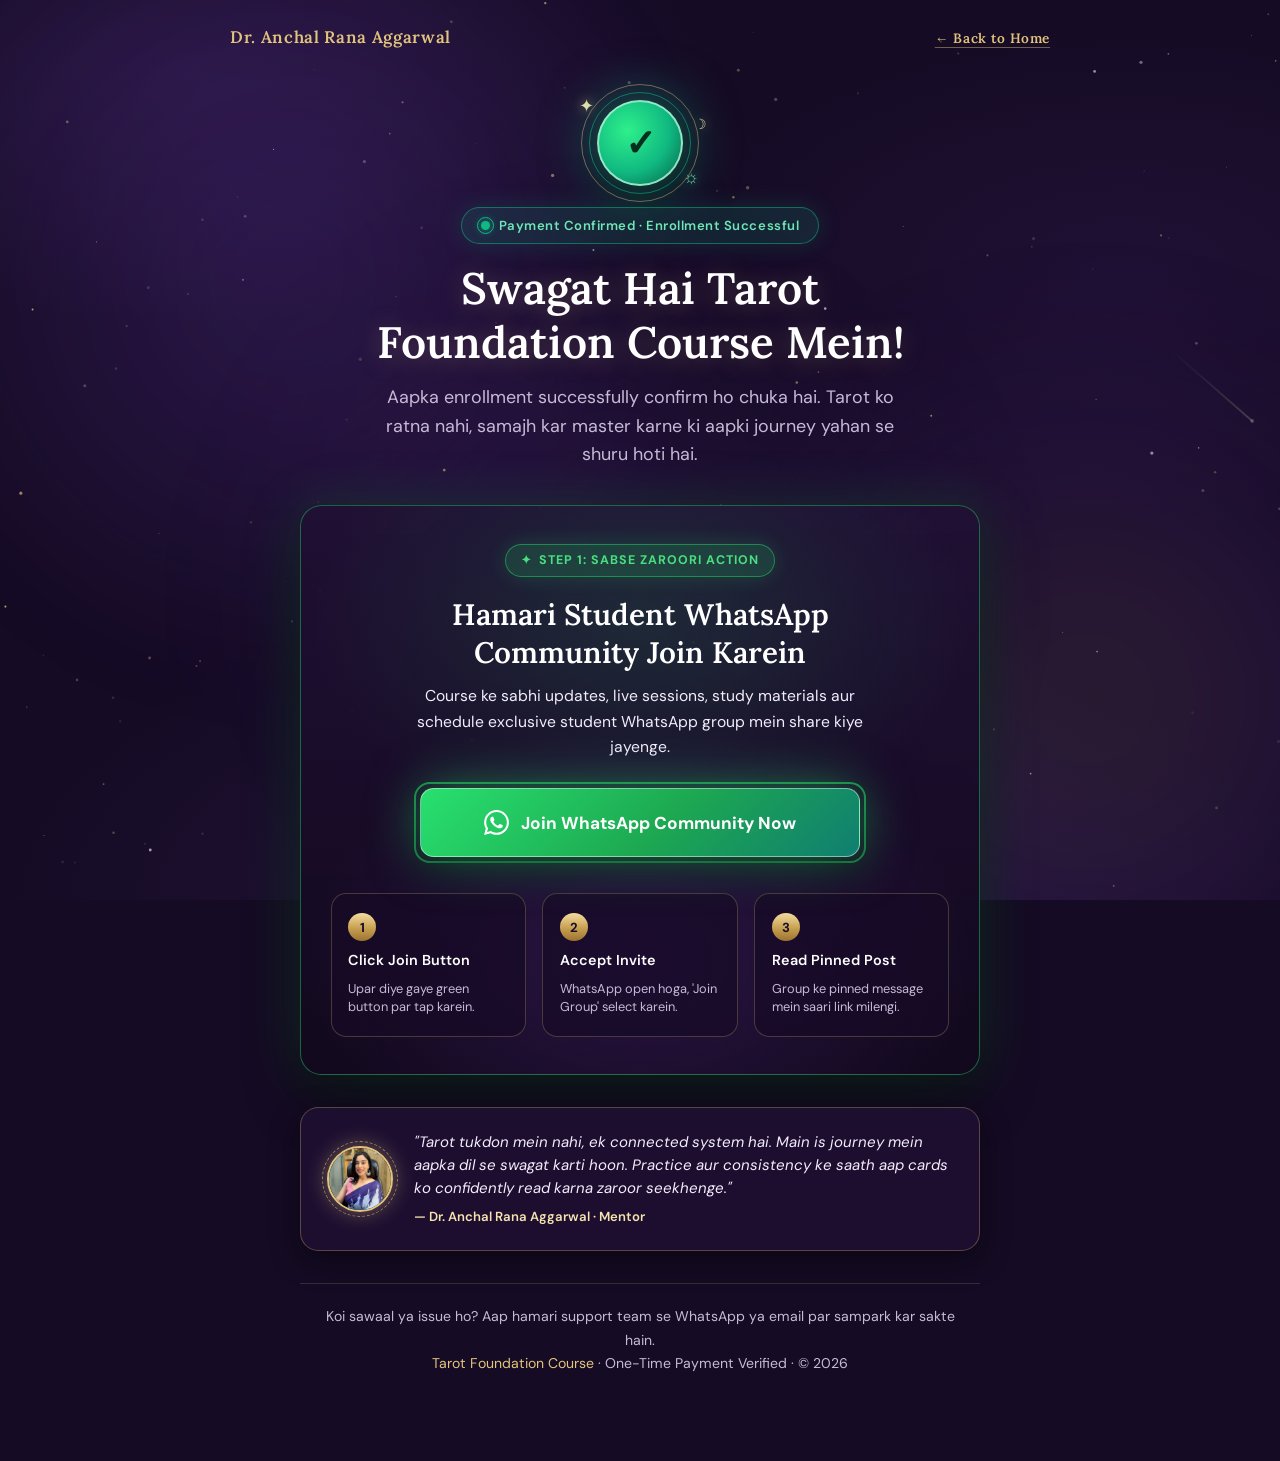
<file: thankyou.html>
<!DOCTYPE html>
<html lang="hi-Latn">

<head>
  <meta charset="UTF-8">
  <meta name="viewport" content="width=device-width, initial-scale=1.0, viewport-fit=cover">
  <title>Thank You — Tarot Foundation Course | Dr. Anchal Rana Aggarwal</title>
  <meta name="description"
    content="Tarot Foundation Course mein aapka swagat hai. Kripya apna enrollment confirm karein aur exclusive WhatsApp community join karein.">

  <!-- Favicon -->
  <link rel="icon" type="image/png" href="assets/favicon.png">

  <!-- Google Fonts -->
  <link rel="preconnect" href="https://fonts.googleapis.com">
  <link rel="preconnect" href="https://fonts.gstatic.com" crossorigin>
  <link
    href="https://fonts.googleapis.com/css2?family=DM+Sans:wght@400;500;600;700&family=Lora:ital,wght@0,500;0,600;0,700;1,500&display=swap"
    rel="stylesheet">

  <!-- Stylesheet -->
  <link rel="stylesheet" href="styles.css">

  <!-- Meta Pixel Code -->
  <script>
    !function(f,b,e,v,n,t,s)
    {if(f.fbq)return;n=f.fbq=function(){n.callMethod?
    n.callMethod.apply(n,arguments):n.queue.push(arguments)};
    if(!f._fbq)f._fbq=n;n.push=n;n.loaded=!0;n.version='2.0';
    n.queue=[];t=b.createElement(e);t.async=!0;
    t.src=v;s=b.getElementsByTagName(e)[0];
    s.parentNode.insertBefore(t,s)}(window, document,'script',
    'https://connect.facebook.net/en_US/fbevents.js');
    fbq('init', '2363202914157854');
    fbq('track', 'PageView');
    fbq('track', 'Purchase', {
      value: 599.00,
      currency: 'INR'
    });
  </script>
  <noscript><img height="1" width="1" style="display:none"
    src="https://www.facebook.com/tr?id=2363202914157854&ev=PageView&noscript=1"
  /></noscript>
  <!-- End Meta Pixel Code -->

  <style>
    /* ============ Dedicated Animated Thank You Page Styles ============ */
    .thankyou-wrapper {
      min-height: 100vh;
      display: flex;
      flex-direction: column;
      position: relative;
      z-index: 2;
    }

    .thankyou-nav {
      padding: 1.5rem 1.25rem;
      display: flex;
      justify-content: space-between;
      align-items: center;
      max-width: 860px;
      margin: 0 auto;
      width: 100%;
      animation: fadeIn 0.8s ease backwards;
    }

    .thankyou-main {
      flex: 1;
      display: flex;
      align-items: center;
      justify-content: center;
      padding: 1.5rem 1.25rem 4rem;
    }

    .thankyou-card-container {
      max-width: 680px;
      width: 100%;
      margin: 0 auto;
      text-align: center;
      position: relative;
    }

    /* Staggered entrance animations */
    .anim-fade-up {
      opacity: 0;
      animation: fadeInUp 0.8s cubic-bezier(0.16, 1, 0.3, 1) forwards;
    }

    .delay-1 { animation-delay: 0.1s; }
    .delay-2 { animation-delay: 0.25s; }
    .delay-3 { animation-delay: 0.4s; }
    .delay-4 { animation-delay: 0.55s; }
    .delay-5 { animation-delay: 0.7s; }

    @keyframes fadeIn {
      from { opacity: 0; transform: translateY(-8px); }
      to { opacity: 1; transform: translateY(0); }
    }

    @keyframes fadeInUp {
      from {
        opacity: 0;
        transform: translateY(28px);
      }
      to {
        opacity: 1;
        transform: translateY(0);
      }
    }

    /* Cosmic Success Icon with Pop & Radiant Pulses */
    .success-badge-wrap {
      margin-bottom: 1.35rem;
      display: inline-flex;
      position: relative;
    }

    .success-icon-circle {
      width: 86px;
      height: 86px;
      border-radius: 50%;
      background: radial-gradient(circle at 35% 35%, #2ef08b 0%, #10b981 55%, #065f46 100%);
      border: 2.5px solid rgba(167, 243, 208, 0.85);
      display: grid;
      place-items: center;
      color: #042f1f;
      font-size: 2.3rem;
      font-weight: 700;
      box-shadow: 0 0 55px rgba(16, 185, 129, 0.65), 0 16px 36px rgba(0, 0, 0, 0.55);
      position: relative;
      z-index: 2;
      animation: checkmarkPop 0.9s cubic-bezier(0.34, 1.56, 0.64, 1) forwards;
    }

    /* Dual Pulsing Wave Rings */
    .success-icon-circle::before,
    .success-icon-circle::after {
      content: "";
      position: absolute;
      inset: -10px;
      border-radius: 50%;
      border: 1.5px solid rgba(16, 185, 129, 0.55);
      animation: successPulse 2.8s cubic-bezier(0.2, 0.8, 0.4, 1) infinite;
    }

    .success-icon-circle::after {
      inset: -18px;
      border-color: rgba(227, 196, 124, 0.45);
      animation-delay: 1.1s;
    }

    @keyframes checkmarkPop {
      0% {
        opacity: 0;
        transform: scale(0.2) rotate(-30deg);
      }
      60% {
        opacity: 1;
        transform: scale(1.18) rotate(6deg);
      }
      85% {
        transform: scale(0.96) rotate(-2deg);
      }
      100% {
        opacity: 1;
        transform: scale(1) rotate(0deg);
      }
    }

    @keyframes successPulse {
      0% {
        transform: scale(0.9);
        opacity: 0.9;
      }
      65% {
        transform: scale(1.4);
        opacity: 0;
      }
      100% {
        transform: scale(1.4);
        opacity: 0;
      }
    }

    /* Floating Cosmic Glyphs around Checkmark */
    .floating-star {
      position: absolute;
      pointer-events: none;
      z-index: 1;
      font-size: 1.1rem;
      color: var(--gold-soft);
      text-shadow: 0 0 12px rgba(227, 196, 124, 0.8);
      animation: floatStar 3.2s ease-in-out infinite alternate;
    }

    .star-1 {
      top: -8px;
      left: -18px;
      animation-delay: 0s;
    }

    .star-2 {
      bottom: -6px;
      right: -16px;
      color: #6ee7b7;
      text-shadow: 0 0 12px rgba(110, 231, 183, 0.8);
      animation-delay: 1.2s;
    }

    .star-3 {
      top: 14px;
      right: -24px;
      font-size: 0.85rem;
      animation-delay: 0.6s;
    }

    @keyframes floatStar {
      0% {
        transform: translateY(0) scale(0.9) rotate(0deg);
        opacity: 0.45;
      }
      100% {
        transform: translateY(-9px) scale(1.15) rotate(18deg);
        opacity: 1;
      }
    }

    /* Status Pill with Glow Pulse */
    .status-confirmed-pill {
      display: inline-flex;
      align-items: center;
      gap: 0.55rem;
      padding: 0.42rem 1.15rem;
      border-radius: 9999px;
      background: rgba(16, 185, 129, 0.14);
      border: 1px solid rgba(16, 185, 129, 0.5);
      color: #6ee7b7;
      font-size: 0.82rem;
      font-weight: 600;
      letter-spacing: 0.04em;
      margin-bottom: 1.1rem;
      backdrop-filter: blur(8px);
      box-shadow: 0 0 25px rgba(16, 185, 129, 0.18);
      transition: transform 0.3s ease;
    }

    .status-confirmed-pill:hover {
      transform: scale(1.03);
    }

    .thankyou-title {
      font-family: var(--font-display);
      font-size: clamp(2rem, 5vw, 2.75rem);
      line-height: 1.22;
      color: #ffffff;
      margin-bottom: 0.85rem;
      text-shadow: 0 2px 24px rgba(227, 196, 124, 0.28);
    }

    .thankyou-subtitle {
      font-size: clamp(1rem, 2.2vw, 1.12rem);
      color: var(--muted);
      max-width: 540px;
      margin: 0 auto 2.25rem;
      line-height: 1.6;
    }

    /* Primary WhatsApp Community Card */
    .whatsapp-action-card {
      background:
        radial-gradient(ellipse 70% 55% at 50% 20%, rgba(37, 211, 102, 0.14), transparent 70%),
        radial-gradient(ellipse 70% 60% at 50% 80%, rgba(68, 32, 108, 0.45), transparent 70%),
        linear-gradient(180deg, rgba(32, 16, 52, 0.94) 0%, rgba(18, 9, 30, 0.98) 100%);
      border: 1.5px solid rgba(37, 211, 102, 0.45);
      border-radius: 1.35rem;
      padding: 2.35rem 1.85rem;
      box-shadow: 0 0 55px rgba(37, 211, 102, 0.18), 0 20px 50px rgba(0, 0, 0, 0.65);
      position: relative;
      overflow: hidden;
      margin-bottom: 2rem;
      text-align: center;
      transition: border-color 0.35s ease, box-shadow 0.35s ease, transform 0.35s ease;
    }

    .whatsapp-action-card:hover {
      border-color: rgba(37, 211, 102, 0.75);
      box-shadow: 0 0 75px rgba(37, 211, 102, 0.3), 0 25px 65px rgba(0, 0, 0, 0.75);
      transform: translateY(-2px);
    }

    .wa-badge {
      display: inline-flex;
      align-items: center;
      gap: 0.45rem;
      padding: 0.35rem 0.95rem;
      border-radius: 9999px;
      background: rgba(37, 211, 102, 0.18);
      border: 1px solid rgba(37, 211, 102, 0.5);
      color: #4ade80;
      font-size: 0.78rem;
      font-weight: 700;
      letter-spacing: 0.08em;
      text-transform: uppercase;
      margin-bottom: 1.15rem;
      box-shadow: 0 0 20px rgba(37, 211, 102, 0.2);
    }

    .wa-card-heading {
      font-family: var(--font-display);
      font-size: clamp(1.4rem, 3.2vw, 1.85rem);
      color: #ffffff;
      margin-bottom: 0.75rem;
      line-height: 1.28;
    }

    .wa-card-desc {
      font-size: 0.98rem;
      color: var(--foreground);
      max-width: 500px;
      margin: 0 auto 1.85rem;
      line-height: 1.6;
    }

    /* WhatsApp Button Container for Pulsing Rings */
    .cta-button-wrapper {
      position: relative;
      display: inline-flex;
      justify-content: center;
      width: 100%;
      max-width: 440px;
      margin: 0 auto;
    }

    /* Ultra-Engaging WhatsApp CTA Button */
    .btn-whatsapp-cta {
      display: inline-flex;
      align-items: center;
      justify-content: center;
      gap: 0.8rem;
      width: 100%;
      padding: 1.2rem 2.2rem;
      font-size: 1.08rem;
      font-weight: 700;
      font-family: var(--font-body);
      color: #ffffff;
      background: linear-gradient(135deg, #28e06f 0%, #1da851 55%, #107e71 100%);
      border-radius: 0.85rem;
      border: 1.5px solid rgba(255, 255, 255, 0.45);
      box-shadow: 0 0 50px rgba(37, 211, 102, 0.55), 0 14px 35px rgba(0, 0, 0, 0.55);
      text-decoration: none;
      cursor: pointer;
      position: relative;
      overflow: hidden;
      z-index: 2;
      transition: transform 0.28s cubic-bezier(0.34, 1.56, 0.64, 1), box-shadow 0.28s ease, filter 0.28s ease;
    }

    /* Continuous Shimmer Light Ray across WhatsApp button */
    .btn-whatsapp-cta::after {
      content: "";
      position: absolute;
      top: -60%;
      bottom: -60%;
      left: 0;
      width: 45%;
      background: linear-gradient(100deg, transparent, rgba(255, 255, 255, 0.65), transparent);
      transform: translateX(-180%) skewX(-20deg);
      animation: ctaShimmer 3.2s ease-in-out infinite;
    }

    @keyframes ctaShimmer {
      0% {
        transform: translateX(-180%) skewX(-20deg);
      }
      38%, 100% {
        transform: translateX(380%) skewX(-20deg);
      }
    }

    /* Pulsing Outer Radar Ring */
    .cta-button-wrapper::before {
      content: "";
      position: absolute;
      inset: -6px;
      border-radius: 1rem;
      border: 2px solid rgba(37, 211, 102, 0.65);
      animation: ctaRadar 2.4s cubic-bezier(0.2, 0.8, 0.4, 1) infinite;
      pointer-events: none;
      z-index: 1;
    }

    @keyframes ctaRadar {
      0% {
        transform: scale(0.98);
        opacity: 0.9;
      }
      60% {
        transform: scale(1.08);
        opacity: 0;
      }
      100% {
        transform: scale(1.08);
        opacity: 0;
      }
    }

    .btn-whatsapp-cta:hover {
      transform: translateY(-3px) scale(1.025);
      filter: brightness(1.12);
      box-shadow: 0 0 70px rgba(37, 211, 102, 0.8), 0 18px 42px rgba(0, 0, 0, 0.65);
    }

    .btn-whatsapp-cta:active {
      transform: translateY(0) scale(0.98);
    }

    .wa-icon-svg {
      width: 25px;
      height: 25px;
      fill: currentColor;
      flex-shrink: 0;
      transition: transform 0.3s ease;
    }

    /* WhatsApp Icon playful wiggle on hover */
    .btn-whatsapp-cta:hover .wa-icon-svg {
      animation: waWiggle 0.65s ease-in-out infinite alternate;
    }

    @keyframes waWiggle {
      0% {
        transform: rotate(-9deg) scale(1.15);
      }
      100% {
        transform: rotate(10deg) scale(1.22);
      }
    }

    /* 3 Simple Next Steps Cards with Stagger Hover Lift */
    .steps-grid {
      margin-top: 2.25rem;
      display: grid;
      grid-template-columns: repeat(3, 1fr);
      gap: 1rem;
      text-align: left;
    }

    .step-box {
      background: rgba(23, 11, 38, 0.72);
      border: 1px solid rgba(227, 196, 124, 0.25);
      border-radius: 0.95rem;
      padding: 1.2rem 1.05rem;
      display: flex;
      flex-direction: column;
      gap: 0.45rem;
      position: relative;
      overflow: hidden;
      transition: transform 0.3s cubic-bezier(0.2, 0.8, 0.4, 1), border-color 0.3s ease, box-shadow 0.3s ease;
    }

    .step-box:hover {
      transform: translateY(-5px);
      border-color: rgba(227, 196, 124, 0.7);
      box-shadow: 0 12px 30px rgba(0, 0, 0, 0.5), 0 0 24px rgba(227, 196, 124, 0.22);
      background: rgba(30, 14, 50, 0.85);
    }

    .step-num {
      display: inline-flex;
      align-items: center;
      justify-content: center;
      width: 28px;
      height: 28px;
      border-radius: 50%;
      background: var(--gold-metallic);
      color: #1a0f2a;
      font-size: 0.82rem;
      font-weight: 700;
      transition: transform 0.3s cubic-bezier(0.34, 1.56, 0.64, 1), box-shadow 0.3s ease;
    }

    .step-box:hover .step-num {
      transform: scale(1.18) rotate(10deg);
      box-shadow: 0 0 15px rgba(227, 196, 124, 0.75);
    }

    .step-title {
      font-size: 0.9rem;
      font-weight: 600;
      color: #ffffff;
    }

    .step-text {
      font-size: 0.8rem;
      color: var(--muted);
      line-height: 1.45;
    }

    /* Mentor Note Card with Celestial Rotating Halo */
    .mentor-note-card {
      background: rgba(35, 17, 56, 0.65);
      border: 1px solid var(--border-gold);
      border-radius: 1.15rem;
      padding: 1.4rem 1.6rem;
      display: flex;
      align-items: center;
      gap: 1.35rem;
      text-align: left;
      margin-bottom: 2rem;
      box-shadow: 0 10px 30px rgba(0, 0, 0, 0.45);
      transition: transform 0.3s ease, border-color 0.3s ease, box-shadow 0.3s ease;
    }

    .mentor-note-card:hover {
      transform: translateY(-3px);
      border-color: rgba(227, 196, 124, 0.6);
      box-shadow: 0 14px 40px rgba(0, 0, 0, 0.55), 0 0 30px rgba(227, 196, 124, 0.15);
    }

    .mentor-avatar-wrap {
      position: relative;
      flex-shrink: 0;
      width: 66px;
      height: 66px;
    }

    .mentor-avatar {
      width: 100%;
      height: 100%;
      border-radius: 50%;
      object-fit: cover;
      border: 2px solid var(--gold);
      box-shadow: 0 0 22px rgba(227, 196, 124, 0.45);
      position: relative;
      z-index: 2;
      transition: transform 0.35s ease;
    }

    .mentor-note-card:hover .mentor-avatar {
      transform: scale(1.05);
    }

    /* Rotating Celestial Orbit around Mentor */
    .mentor-avatar-wrap::before {
      content: "";
      position: absolute;
      inset: -5px;
      border-radius: 50%;
      border: 1.5px dashed rgba(227, 196, 124, 0.6);
      animation: rotateOrbit 16s linear infinite;
      pointer-events: none;
      z-index: 1;
    }

    @keyframes rotateOrbit {
      from { transform: rotate(0deg); }
      to { transform: rotate(360deg); }
    }

    .mentor-quote {
      font-style: italic;
      color: var(--foreground);
      font-size: 0.94rem;
      line-height: 1.52;
    }

    .mentor-signature {
      display: block;
      margin-top: 0.4rem;
      font-size: 0.82rem;
      font-weight: 600;
      color: var(--gold-soft);
      font-style: normal;
    }

    /* Support Footer Card */
    .support-card {
      padding: 1.35rem 1rem;
      font-size: 0.88rem;
      color: var(--muted);
      border-top: 1px solid rgba(227, 196, 124, 0.18);
    }

    .support-card a {
      color: var(--gold);
      text-decoration: underline;
      text-underline-offset: 3px;
      transition: color 0.2s ease;
    }

    .support-card a:hover {
      color: var(--gold-soft);
    }

    /* Confetti Particle Container */
    #celebrationBurst {
      position: absolute;
      top: 0;
      left: 0;
      width: 100%;
      height: 100%;
      pointer-events: none;
      overflow: hidden;
      z-index: 5;
    }

    /* Reduced Motion Respect */
    @media (prefers-reduced-motion: reduce) {
      .anim-fade-up,
      .success-icon-circle,
      .success-icon-circle::before,
      .success-icon-circle::after,
      .cta-button-wrapper::before,
      .btn-whatsapp-cta::after,
      .floating-star,
      .mentor-avatar-wrap::before {
        animation: none !important;
        opacity: 1 !important;
        transform: none !important;
      }
    }

    @media (max-width: 640px) {
      .steps-grid {
        grid-template-columns: 1fr;
      }

      .whatsapp-action-card {
        padding: 1.85rem 1.25rem;
      }

      .mentor-note-card {
        flex-direction: column;
        text-align: center;
        gap: 0.95rem;
      }
    }
  </style>
</head>

<body>
  <!-- Ambient Twinkling Starfield Canvas -->
  <canvas id="starfield" aria-hidden="true"></canvas>

  <!-- Ambient Cosmic Aurora Nebula -->
  <div class="aurora-bg" aria-hidden="true">
    <div class="aurora-glow-1"></div>
    <div class="aurora-glow-2"></div>
    <div class="aurora-glow-3"></div>
  </div>

  <div class="thankyou-wrapper">
    <!-- Top Navigation -->
    <header class="thankyou-nav">
      <a href="index.html" class="nav-brand" style="text-decoration: none;">Dr. Anchal Rana Aggarwal</a>
      <a href="index.html" class="btn-text-gold" style="font-size: 0.85rem;">← Back to Home</a>
    </header>

    <!-- Main Thank You Content -->
    <main class="thankyou-main">
      <div class="thankyou-card-container">
        <!-- Floating Celebration Confetti Host -->
        <div id="celebrationBurst" aria-hidden="true"></div>
        
        <!-- 1. Success Icon & Badge with Floating Celestial Stars -->
        <div class="anim-fade-up delay-1">
          <div class="success-badge-wrap">
            <span class="floating-star star-1" aria-hidden="true">✦</span>
            <span class="floating-star star-2" aria-hidden="true">☼</span>
            <span class="floating-star star-3" aria-hidden="true">☽</span>
            <div class="success-icon-circle" aria-hidden="true">✓</div>
          </div>
        </div>

        <div class="anim-fade-up delay-2">
          <div class="status-confirmed-pill">
            <span class="status-pulse-dot" style="background: #10b981; box-shadow: 0 0 10px #10b981;" aria-hidden="true"></span>
            <span>Payment Confirmed · Enrollment Successful</span>
          </div>
        </div>

        <div class="anim-fade-up delay-2">
          <h1 class="thankyou-title">Swagat Hai Tarot Foundation Course Mein!</h1>
          <p class="thankyou-subtitle">
            Aapka enrollment successfully confirm ho chuka hai. Tarot ko ratna nahi, samajh kar master karne ki aapki journey yahan se shuru hoti hai.
          </p>
        </div>

        <!-- 2. Primary Action Card: Exclusive WhatsApp Community -->
        <section class="whatsapp-action-card anim-fade-up delay-3" aria-label="Join WhatsApp Community">
          <div class="wa-badge">
            <span aria-hidden="true">✦</span> Step 1: Sabse Zaroori Action
          </div>

          <h2 class="wa-card-heading">Hamari Student WhatsApp Community Join Karein</h2>
          <p class="wa-card-desc">
            Course ke sabhi updates, live sessions, study materials aur schedule exclusive student WhatsApp group mein share kiye jayenge.
          </p>

          <!-- Animated WhatsApp CTA Button -->
          <div class="cta-button-wrapper">
            <a href="https://chat.whatsapp.com/YOUR_GROUP_LINK" target="_blank" rel="noopener noreferrer"
              class="btn-whatsapp-cta" id="joinWhatsAppBtn" aria-label="Join Exclusive WhatsApp Community">
              <svg class="wa-icon-svg" viewBox="0 0 24 24" aria-hidden="true">
                <path
                  d="M.057 24l1.687-6.163c-1.041-1.804-1.588-3.849-1.587-5.946.003-6.556 5.338-11.891 11.893-11.891 3.181.001 6.167 1.24 8.413 3.488 2.245 2.248 3.481 5.236 3.48 8.414-.003 6.557-5.338 11.892-11.893 11.892-1.99-.001-3.951-.5-5.688-1.448l-6.305 1.654zm6.597-3.807c1.676.995 3.276 1.591 5.392 1.592 5.448 0 9.886-4.434 9.889-9.885.002-5.462-4.415-9.89-9.881-9.892-5.452 0-9.887 4.434-9.889 9.884-.001 2.225.651 3.891 1.746 5.634l-.999 3.648 3.742-.981zm11.387-5.464c-.074-.124-.272-.198-.57-.347-.297-.149-1.758-.868-2.031-.967-.272-.099-.47-.149-.669.149-.198.297-.768.967-.941 1.165-.173.198-.347.223-.644.074-.297-.149-1.255-.462-2.39-1.475-.883-.788-1.48-1.761-1.653-2.059-.173-.297-.018-.458.13-.606.134-.133.297-.347.446-.521.151-.172.2-.296.3-.495.099-.198.05-.372-.025-.521-.075-.148-.669-1.611-.916-2.206-.242-.579-.487-.501-.669-.51l-.57-.01c-.198 0-.52.074-.792.372s-1.04 1.016-1.04 2.479 1.065 2.876 1.213 3.074c.149.198 2.095 3.2 5.076 4.487.709.306 1.263.489 1.694.626.712.226 1.36.194 1.872.118.571-.085 1.758-.719 2.006-1.413.248-.695.248-1.29.173-1.414z" />
              </svg>
              <span>Join WhatsApp Community Now</span>
            </a>
          </div>

          <!-- Simple 3-step guide with interactive cards -->
          <div class="steps-grid anim-fade-up delay-4">
            <div class="step-box">
              <span class="step-num">1</span>
              <strong class="step-title">Click Join Button</strong>
              <span class="step-text">Upar diye gaye green button par tap karein.</span>
            </div>
            <div class="step-box">
              <span class="step-num">2</span>
              <strong class="step-title">Accept Invite</strong>
              <span class="step-text">WhatsApp open hoga, 'Join Group' select karein.</span>
            </div>
            <div class="step-box">
              <span class="step-num">3</span>
              <strong class="step-title">Read Pinned Post</strong>
              <span class="step-text">Group ke pinned message mein saari link milengi.</span>
            </div>
          </div>
        </section>

        <!-- 3. Mentor Welcome Note with Celestial Orbit Avatar -->
        <div class="mentor-note-card anim-fade-up delay-5">
          <div class="mentor-avatar-wrap">
            <img src="assets/mentor-portrait.jpeg" alt="Dr. Anchal Rana Aggarwal" class="mentor-avatar" loading="lazy">
          </div>
          <div>
            <p class="mentor-quote">
              "Tarot tukdon mein nahi, ek connected system hai. Main is journey mein aapka dil se swagat karti hoon. Practice aur consistency ke saath aap cards ko confidently read karna zaroor seekhenge."
            </p>
            <span class="mentor-signature">— Dr. Anchal Rana Aggarwal · Mentor</span>
          </div>
        </div>

        <!-- 4. Support & Help Info -->
        <div class="support-card anim-fade-up delay-5">
          <p>
            Koi sawaal ya issue ho? Aap hamari support team se WhatsApp ya email par sampark kar sakte hain.<br>
            <span class="text-gold">Tarot Foundation Course</span> · One-Time Payment Verified · © <span id="currentYear">2026</span>
          </p>
        </div>

      </div>
    </main>
  </div>

  <!-- JavaScript for Interactive Starfield, Confetti & Year -->
  <script src="script.js"></script>
  <script>
    // Lightweight celebratory cosmic sparkle burst on page load
    document.addEventListener("DOMContentLoaded", () => {
      if (window.matchMedia("(prefers-reduced-motion: reduce)").matches) return;

      const host = document.getElementById("celebrationBurst");
      const badge = document.querySelector(".success-icon-circle");
      if (!host || !badge) return;

      const colors = ["#25D366", "#e3c47c", "#f6e3ae", "#10b981", "#ffffff", "#cbb6e4"];
      const particleCount = 38;

      setTimeout(() => {
        const rect = badge.getBoundingClientRect();
        const hostRect = host.getBoundingClientRect();
        const originX = rect.left + rect.width / 2 - hostRect.left;
        const originY = rect.top + rect.height / 2 - hostRect.top;

        for (let i = 0; i < particleCount; i++) {
          const p = document.createElement("span");
          const angle = (Math.PI * 2 * i) / particleCount + (Math.random() - 0.5) * 0.45;
          const distance = 60 + Math.random() * 110;
          const tx = Math.cos(angle) * distance;
          const ty = Math.sin(angle) * distance - 25;
          const color = colors[Math.floor(Math.random() * colors.length)];
          const size = 4 + Math.random() * 5;
          const rot = (Math.random() - 0.5) * 540;

          p.style.cssText = `
            position: absolute;
            left: ${originX}px;
            top: ${originY}px;
            width: ${size}px;
            height: ${size * (Math.random() > 0.4 ? 1 : 1.7)}px;
            background: ${color};
            border-radius: ${Math.random() > 0.5 ? "50%" : "2px"};
            pointer-events: none;
            opacity: 1;
            transform: translate(-50%, -50%) scale(0.6);
            box-shadow: 0 0 10px ${color};
            transition: transform 1.6s cubic-bezier(0.12, 0.8, 0.32, 1), opacity 1.6s cubic-bezier(0.4, 0, 0.8, 1);
          `;

          host.appendChild(p);

          requestAnimationFrame(() => {
            p.style.transform = `translate(calc(-50% + ${tx}px), calc(-50% + ${ty}px)) scale(1) rotate(${rot}deg)`;
            p.style.opacity = "0";
          });

          setTimeout(() => p.remove(), 1700);
        }
      }, 350);
    });
  </script>
</body>

</html>
</file>
<file: styles.css>
/*
 * Tarot Foundation Course — Clean Vanilla CSS Design System
 * Theme: Midnight Tarot (Deep Midnight Plum, Royal Violet, Shimmering Metallic Gold)
 * Fonts: Lora (Display) & DM Sans (Body)
 */

:root {
  --night: #150b24;
  --plum: #231138;
  --violet: #3b1d5c;
  --violet-deep: #1d0f34;
  --gold: #e3c47c;
  --gold-soft: #f6e3ae;
  --gold-dark: #9c7330;
  --gold-metallic: linear-gradient(180deg, #f3dda0, #c79f50 55%, #9c7330);
  --mist: #cbb6e4;
  --foreground: #f3ecfb;
  --muted: #c7bad7;
  --border-gold: rgba(227, 196, 124, 0.3);
  --border-gold-strong: rgba(227, 196, 124, 0.6);
  --font-display: "Lora", Georgia, serif;
  --font-body: "DM Sans", Arial, sans-serif;
}

/* ============ CSS Reset & Global Settings ============ */
*, *::before, *::after {
  box-sizing: border-box;
  margin: 0;
  padding: 0;
}

html {
  scroll-behavior: smooth;
  font-size: 16px;
  background-color: var(--night);
  overflow-x: hidden;
  max-width: 100%;
}

body {
  font-family: var(--font-body);
  color: var(--foreground);
  background-color: var(--night);
  overflow-x: hidden;
  max-width: 100%;
  background-image:
    radial-gradient(ellipse 60% 40% at 15% 8%, rgba(61, 35, 99, 0.4), transparent 70%),
    radial-gradient(ellipse 55% 40% at 88% 30%, rgba(38, 20, 63, 0.6), transparent 72%),
    radial-gradient(ellipse 70% 45% at 50% 100%, rgba(61, 35, 99, 0.35), transparent 75%);
  background-attachment: fixed;
  line-height: 1.65;
  -webkit-font-smoothing: antialiased;
}

@media (max-width: 767px) {
  body {
    background-attachment: scroll;
  }
}

img, picture, svg, video {
  max-width: 100%;
  height: auto;
}

::selection {
  background: var(--gold);
  color: var(--night);
}

/* ============ Starfield Canvas ============ */
#starfield {
  position: fixed;
  inset: 0;
  width: 100%;
  height: 100%;
  pointer-events: none;
  z-index: 0;
}

/* ============ Cosmic Aurora Nebula Backdrop ============ */
.aurora-bg {
  position: fixed;
  inset: 0;
  pointer-events: none;
  z-index: 1;
  overflow: hidden;
  opacity: 0.8;
}

.aurora-glow-1 {
  position: absolute;
  top: -15%;
  left: -10%;
  width: 65vw;
  height: 65vw;
  max-width: 850px;
  max-height: 850px;
  border-radius: 50%;
  background: radial-gradient(circle, rgba(138, 77, 230, 0.26), rgba(21, 11, 36, 0) 70%);
  filter: blur(65px);
  animation: aurora-drift-1 18s ease-in-out infinite alternate;
}

.aurora-glow-2 {
  position: absolute;
  top: 35%;
  right: -15%;
  width: 60vw;
  height: 60vw;
  max-width: 800px;
  max-height: 800px;
  border-radius: 50%;
  background: radial-gradient(circle, rgba(227, 196, 124, 0.14), rgba(95, 45, 155, 0.2) 45%, rgba(21, 11, 36, 0) 70%);
  filter: blur(75px);
  animation: aurora-drift-2 22s ease-in-out infinite alternate;
}

.aurora-glow-3 {
  position: absolute;
  bottom: -5%;
  left: 20%;
  width: 55vw;
  height: 55vw;
  max-width: 750px;
  max-height: 750px;
  border-radius: 50%;
  background: radial-gradient(circle, rgba(120, 58, 190, 0.22), rgba(21, 11, 36, 0) 70%);
  filter: blur(80px);
  animation: aurora-drift-3 16s ease-in-out infinite alternate;
}

.page-wrapper {
  position: relative;
  z-index: 10;
  overflow-x: clip;
}

/* ============ Layout Containers ============ */
.container {
  width: 100%;
  max-width: 1160px;
  margin-left: auto;
  margin-right: auto;
  padding-left: 1.25rem;
  padding-right: 1.25rem;
}

.container-narrow {
  max-width: 780px;
}

.section {
  padding-block: clamp(4rem, 8vw, 6.5rem);
}

.text-center { text-align: center; }
.block-center { display: block; margin: 0 auto; }
.text-gold { color: var(--gold); }
.text-muted { color: var(--muted); }
.text-white { color: #ffffff; }

.mt-6 { margin-top: 1.5rem; }
.mt-8 { margin-top: 2rem; }
.mt-9 { margin-top: 2.25rem; }
.mt-10 { margin-top: 2.5rem; }

/* ============ Typography ============ */
h1, h2, h3, h4 {
  font-family: var(--font-display);
  font-weight: 600;
  color: var(--gold);
  line-height: 1.2;
  text-wrap: balance;
}

.eyebrow {
  font-family: var(--font-display);
  font-size: 0.75rem;
  font-weight: 600;
  letter-spacing: 0.3em;
  color: var(--mist);
  text-transform: uppercase;
}

.section-heading {
  font-size: clamp(1.8rem, 4.4vw, 2.85rem);
  font-weight: 600;
  line-height: 1.25;
  color: var(--gold);
  text-shadow: 0 0 35px rgba(227, 196, 124, 0.2);
}

.section-desc {
  font-size: 1.05rem;
  color: var(--muted);
  max-width: 38rem;
  margin-top: 1.25rem;
  line-height: 1.7;
}

@media (min-width: 768px) {
  .section-desc {
    font-size: 1.15rem;
  }
}

/* ============ Buttons ============ */
.btn-gold {
  position: relative;
  overflow: hidden;
  display: inline-flex;
  align-items: center;
  justify-content: center;
  gap: 0.65rem;
  white-space: nowrap;
  max-width: 100%;
  background: var(--gold-metallic);
  color: #1a0f2a;
  border: 1px solid #f6e3ae;
  border-radius: 0.5rem;
  font-family: var(--font-display);
  font-weight: 600;
  font-size: 0.95rem;
  letter-spacing: 0.03em;
  padding: 0.95rem 2rem;
  box-shadow: 0 0 32px rgba(227, 196, 124, 0.35), inset 0 1px 1px rgba(255, 255, 255, 0.65);
  transition: box-shadow 0.25s, filter 0.25s, transform 0.2s cubic-bezier(0.2, 0.7, 0.2, 1);
  text-decoration: none;
  cursor: pointer;
}

.btn-gold:hover {
  box-shadow: 0 0 54px rgba(227, 196, 124, 0.7), 0 8px 24px rgba(0, 0, 0, 0.45);
  filter: brightness(1.1);
  transform: translateY(-2px);
}

.btn-gold:focus-visible,
.btn-text-gold:focus-visible,
.fan-card:focus-visible,
.faq-question:focus-visible {
  outline: 2px solid var(--gold-soft);
  outline-offset: 4px;
}

.btn-gold:active {
  transform: translateY(0);
}

.btn-icon {
  font-size: 0.9em;
  color: #5c3906;
  display: inline-block;
  transition: transform 0.3s ease;
}

.btn-gold:hover .btn-icon {
  transform: scale(1.3) rotate(15deg);
}

.btn-gold::after {
  content: "";
  position: absolute;
  top: -50%;
  bottom: -50%;
  left: 0;
  width: 44%;
  background: linear-gradient(100deg, transparent, rgba(255, 255, 255, 0.55), transparent);
  transform: translateX(-180%) skewX(-18deg);
  animation: shimmer-sweep 3.8s ease-in-out infinite;
}

.btn-gold-sm {
  padding: 0.65rem 1.25rem;
  font-size: 0.8rem;
}

.btn-lg {
  padding: 1.15rem 2.5rem;
  font-size: 1.05rem;
}

.btn-text-gold {
  background: transparent;
  border: none;
  font-family: var(--font-display);
  font-size: 0.875rem;
  font-weight: 600;
  letter-spacing: 0.04em;
  color: var(--gold);
  text-decoration: underline;
  text-decoration-color: rgba(227, 196, 124, 0.45);
  text-underline-offset: 4px;
  cursor: pointer;
  transition: color 0.2s, text-decoration-color 0.2s;
}

.btn-text-gold:hover {
  color: var(--gold-soft);
  text-decoration-color: var(--gold-soft);
}

/* ============ Navigation ============ */
.hero-section {
  position: relative;
  overflow: hidden;
}

.hero-bg-glow {
  position: absolute;
  inset: 0;
  pointer-events: none;
  background:
    radial-gradient(ellipse at 50% 115%, rgba(75, 42, 122, 0.65), transparent 62%),
    radial-gradient(circle at 82% 12%, rgba(47, 26, 82, 0.6), transparent 55%);
}

.top-nav {
  display: flex;
  align-items: center;
  justify-content: space-between;
  gap: 1rem;
  padding: 1.25rem 0;
}

.nav-brand {
  font-family: var(--font-display);
  font-size: 0.925rem;
  font-weight: 600;
  letter-spacing: 0.04em;
  color: var(--gold);
}

@media (min-width: 768px) {
  .nav-brand {
    font-size: 1.05rem;
  }
}

@media (max-width: 480px) {
  .top-nav {
    padding: 0.85rem 0;
    gap: 0.5rem;
  }
  .nav-brand {
    font-size: 0.8rem;
    white-space: nowrap;
    max-width: 100%;
    overflow: hidden;
    text-overflow: ellipsis;
  }
  .top-nav .btn-gold-sm {
    padding: 0.5rem 0.85rem;
    font-size: 0.76rem;
    flex-shrink: 0;
  }
}

/* ============ Centered VSL Hero Section ============ */
.hero-container {
  max-width: 1140px;
}

.hero-vsl-content {
  display: flex;
  flex-direction: column;
  align-items: center;
  text-align: center;
  max-width: 880px;
  margin: 0 auto;
  padding-top: 1.5rem;
  padding-bottom: 4rem;
}

@media (min-width: 768px) {
  .hero-vsl-content {
    padding-top: 3rem;
    padding-bottom: 5.5rem;
  }
}

/* 2. Experience Badge */
.live-status-pill {
  display: inline-flex;
  align-items: center;
  gap: 0.65rem;
  padding: 0.42rem 1.15rem;
  margin-bottom: 1.25rem;
  max-width: 100%;
  border-radius: 9999px;
  background: rgba(35, 17, 56, 0.88);
  border: 1px solid rgba(227, 196, 124, 0.5);
  box-shadow: 0 0 25px rgba(227, 196, 124, 0.2), inset 0 0 12px rgba(227, 196, 124, 0.1);
  font-family: var(--font-body);
  font-size: clamp(0.75rem, 2.8vw, 0.95rem);
  font-weight: 500;
  color: var(--gold-soft);
  backdrop-filter: blur(10px);
  -webkit-backdrop-filter: blur(10px);
  animation: pulse-border 3.2s ease-in-out infinite;
}

.status-pulse-dot {
  position: relative;
  width: 9px;
  height: 9px;
  border-radius: 50%;
  background: #10b981;
  box-shadow: 0 0 8px #10b981, 0 0 16px #10b981;
  flex-shrink: 0;
}

.status-pulse-dot::after {
  content: "";
  position: absolute;
  inset: -4px;
  border-radius: 50%;
  border: 1.5px solid #10b981;
  animation: dot-ripple 1.8s cubic-bezier(0, 0.2, 0.8, 1) infinite;
}

/* 3. Eyebrow & 4. Centered Headline */
.hero-vsl-content .eyebrow {
  margin-bottom: 0.75rem;
  letter-spacing: 0.18em;
  font-size: 0.8rem;
  font-weight: 600;
  color: var(--gold-soft);
}

.hero-title {
  margin-top: 0.25rem;
  font-family: var(--font-display);
  font-size: clamp(1.85rem, 4.2vw, 3.1rem);
  font-weight: 600;
  line-height: 1.22;
  color: var(--gold);
  text-shadow: 0 0 40px rgba(227, 196, 124, 0.28);
  text-wrap: balance;
}

.headline-br {
  display: none;
}

@media (min-width: 768px) {
  .headline-br {
    display: inline;
  }
}

/* 5. Short Supporting Description */
.hero-desc {
  margin-top: 1.25rem;
  max-width: 44rem;
  font-size: clamp(0.95rem, 2.2vw, 1.15rem);
  line-height: 1.6;
  color: #e5daf3;
  text-wrap: balance;
}

/* 6. Centered VSL Video Player */
.vsl-player-wrapper {
  margin-top: 2.25rem;
  width: 100%;
  max-width: 380px;
  position: relative;
}

.vsl-frame {
  position: relative;
  width: 100%;
  aspect-ratio: 9 / 16;
  max-height: 80vh;
  border-radius: 1.25rem;
  overflow: hidden;
  background:
    radial-gradient(ellipse 70% 60% at 50% 45%, rgba(68, 32, 108, 0.55), transparent 70%),
    radial-gradient(circle at 50% 30%, rgba(227, 196, 124, 0.08), transparent 60%),
    linear-gradient(180deg, #1c0e33 0%, #120724 100%);
  border: 1.5px solid rgba(227, 196, 124, 0.45);
  box-shadow: 0 0 55px rgba(227, 196, 124, 0.18), 0 24px 60px rgba(0, 0, 0, 0.65);
  transition: border-color 0.3s ease, box-shadow 0.3s ease;
}

.vsl-frame:hover {
  border-color: rgba(227, 196, 124, 0.75);
  box-shadow: 0 0 70px rgba(227, 196, 124, 0.28), 0 28px 70px rgba(0, 0, 0, 0.7);
}

.vsl-video,
.vsl-iframe {
  width: 100%;
  height: 100%;
  display: block;
  border: 0;
  object-fit: cover;
  background: transparent;
}

.vsl-placeholder-overlay {
  position: absolute;
  inset: 0;
  display: flex;
  flex-direction: column;
  align-items: center;
  justify-content: center;
  background:
    radial-gradient(ellipse 65% 55% at 50% 50%, rgba(64, 28, 102, 0.45), transparent 75%),
    linear-gradient(180deg, rgba(23, 11, 40, 0.72), rgba(13, 6, 24, 0.88)),
    url("https://i.ytimg.com/vi/18VUIpWYLUM/hqdefault.jpg") center/cover no-repeat;
  z-index: 3;
  transition: opacity 0.35s ease;
  pointer-events: auto;
  cursor: pointer;
}



.vsl-play-btn {
  position: relative;
  width: 76px;
  height: 76px;
  border-radius: 50%;
  border: 2px solid rgba(255, 240, 190, 0.85);
  background: radial-gradient(circle at 35% 35%, #FBF0D3 0%, #E3C47C 55%, #A88138 100%);
  color: #120822;
  display: grid;
  place-items: center;
  cursor: pointer;
  box-shadow: 0 0 40px rgba(227, 196, 124, 0.75), 0 12px 30px rgba(0, 0, 0, 0.55);
  transition: transform 0.25s cubic-bezier(0.34, 1.56, 0.64, 1), box-shadow 0.25s ease;
  z-index: 5;
}

.vsl-play-btn::before {
  content: "";
  position: absolute;
  inset: -6px;
  border-radius: 50%;
  border: 1.5px solid rgba(227, 196, 124, 0.5);
  animation: pulse-ring 2.4s cubic-bezier(0.2, 0.8, 0.4, 1) infinite;
}

.vsl-play-btn:hover {
  transform: scale(1.08);
  box-shadow: 0 0 60px rgba(227, 196, 124, 0.95), 0 16px 36px rgba(0, 0, 0, 0.6);
}

.vsl-play-btn:active {
  transform: scale(0.96);
}

.vsl-play-icon {
  font-size: 1.5rem;
  margin-left: 4px;
  line-height: 1;
  color: #1a0b2e;
}

.vsl-player-wrapper.is-playing .vsl-placeholder-overlay {
  opacity: 0;
  pointer-events: none;
}

/* 7. Prominent CTA Directly Below Video */
.hero-cta-wrap {
  margin-top: 2.25rem;
  display: flex;
  justify-content: center;
  width: 100%;
}

.hero-cta-wrap .btn-gold {
  box-shadow: 0 0 45px rgba(227, 196, 124, 0.4), 0 14px 35px rgba(0, 0, 0, 0.45);
}

@media (max-width: 480px) {
  .hero-cta-wrap .btn-gold {
    width: 100%;
    max-width: 380px;
    text-align: center;
    padding-inline: 1.5rem;
  }
}



/* ============ Problem Section ============ */
.grid-two-col {
  display: grid;
  align-items: start;
  gap: 2.5rem;
}

@media (min-width: 768px) {
  .grid-two-col {
    grid-template-columns: 1fr 1fr;
    gap: 3.5rem;
  }
}

.section-pain {
  background:
    linear-gradient(100deg, rgba(21, 11, 36, 0.96), rgba(21, 11, 36, 0.86)),
    url("assets/fan-planets.webp") center 48% / cover no-repeat;
  border-block: 1px solid rgba(227, 196, 124, 0.12);
}

.pain-points-list {
  list-style: none;
  border-radius: 1rem;
  border: 1px solid rgba(227, 196, 124, 0.3);
  background: rgba(18, 9, 31, 0.78);
  box-shadow: 0 20px 55px rgba(0, 0, 0, 0.25);
  backdrop-filter: blur(12px);
  overflow: hidden;
}

.pain-points-list li {
  position: relative;
  padding: 1.25rem 1.25rem 1.25rem 3.5rem;
  font-size: 1rem;
  line-height: 1.6;
  color: var(--foreground);
}

@media (min-width: 768px) {
  .pain-points-list li {
    font-size: 1.05rem;
  }
}

.pain-points-list li + li {
  border-top: 1px solid rgba(227, 196, 124, 0.3);
}

.icon-star {
  position: absolute;
  left: 1.25rem;
  top: 1.25rem;
  color: var(--gold);
}

.icon-cross {
  color: rgba(168, 155, 189, 0.6);
  font-weight: bold;
}

.pain-point-footer {
  margin-top: 1.5rem;
  font-size: 1rem;
  font-weight: 500;
  color: var(--foreground);
  line-height: 1.7;
}

/* ============ System (4-Card Fan) ============ */
.section-system {
  background: linear-gradient(180deg, rgba(21, 11, 36, 0), rgba(35, 17, 56, 0.65), rgba(21, 11, 36, 0));
}

.fan-grid {
  margin-top: 3rem;
  display: grid;
  grid-template-columns: repeat(2, 1fr);
  gap: 1rem;
}

@media (min-width: 768px) {
  .fan-grid {
    grid-template-columns: repeat(3, 1fr);
    max-width: 980px;
    margin-inline: auto;
    gap: 1.25rem;
    margin-top: 4rem;
  }
}

@media (max-width: 560px) {
  .fan-grid {
    grid-template-columns: 1fr;
    gap: 0.85rem;
    margin-top: 2rem;
  }
  .fan-card {
    flex-direction: row;
    align-items: center;
    gap: 1.25rem;
    padding: 1.15rem 1.25rem;
    transform: none !important;
  }
  .fan-card:hover {
    transform: translateY(-4px) !important;
  }
  .fan-card.is-active {
    transform: translateY(-4px) scale(1.02) !important;
  }
  .fan-body {
    margin-top: 0;
  }
  .fan-roman {
    font-size: 2.2rem;
    min-width: 2.5rem;
    text-align: center;
  }
}

.fan-card {
  position: relative;
  border: 1.5px solid var(--gold);
  border-radius: 1rem;
  background: linear-gradient(180deg, #120a1f, #21113a);
  box-shadow: 0 0 35px rgba(227, 196, 124, 0.15), 0 10px 25px rgba(0, 0, 0, 0.4);
  transform: translateY(var(--lift, 0px)) rotate(var(--rot, 0deg));
  transition: transform 0.4s cubic-bezier(0.34, 1.4, 0.64, 1), box-shadow 0.4s ease, border-color 0.4s ease, background 0.4s ease;
  cursor: pointer;
  padding: 1.35rem 1.25rem;
  text-align: left;
  display: flex;
  flex-direction: column;
  justify-content: space-between;
  color: inherit;
  font-family: inherit;
  overflow: hidden;
  min-height: 250px;
}

.fan-art {
  position: absolute;
  inset: 0;
  z-index: 0;
  width: 100%;
  height: 100%;
  max-width: none;
  object-fit: cover;
  opacity: 0.72;
  transition: transform 0.6s ease, opacity 0.35s ease;
}

.fan-card::before {
  content: "";
  position: absolute;
  inset: 0;
  z-index: 1;
  background: linear-gradient(180deg, rgba(13, 7, 22, 0.5) 0%, rgba(13, 7, 22, 0.4) 30%, rgba(13, 7, 22, 0.94) 100%);
  pointer-events: none;
}

.fan-symbol { position: absolute; top: 1rem; right: 1rem; z-index: 2; display: grid; place-items: center; width: 2rem; aspect-ratio: 1; border: 1px solid rgba(227, 196, 124, 0.65); border-radius: 50%; background: rgba(13, 7, 22, 0.65); color: var(--gold); font-size: 1.1rem; }

.fan-card > .fan-roman,
.fan-card > .fan-body {
  position: relative;
  z-index: 2;
  text-shadow: 0 1px 12px rgba(0, 0, 0, 0.85);
}

.fan-card::after {
  content: "";
  position: absolute;
  inset: 7px;
  border: 1px solid rgba(227, 196, 124, 0.35);
  border-radius: 0.7rem;
  z-index: 3;
  pointer-events: none;
  transition: border-color 0.3s ease;
}

.fan-card:hover {
  transform: translateY(calc(var(--lift, 0px) - 18px)) rotate(calc(var(--rot, 0deg) * 0.6)) scale(1.03);
  border-color: var(--gold-soft);
  background: linear-gradient(180deg, #1b0e2f, #2d164d);
  box-shadow: 0 0 70px rgba(227, 196, 124, 0.45), 0 25px 45px rgba(0, 0, 0, 0.6);
}

.fan-card:hover .fan-art,
.fan-card.is-active .fan-art {
  transform: scale(1.06);
  opacity: 0.84;
}

.fan-card.is-active {
  transform: translateY(calc(var(--lift, 0px) - 22px)) rotate(0deg) scale(1.05);
  border-color: #fff;
  background: linear-gradient(180deg, #24133d, #3b1d5c);
  box-shadow: 0 0 85px rgba(227, 196, 124, 0.65), 0 30px 60px rgba(0, 0, 0, 0.7);
}

.fan-card.is-active::after {
  border-color: rgba(255, 255, 255, 0.6);
}

.fan-roman {
  font-family: var(--font-display);
  font-size: 2.25rem;
  font-weight: 600;
  line-height: 1;
  color: var(--gold);
}

@media (min-width: 768px) {
  .fan-roman {
    font-size: 3.5rem;
  }
}

.fan-body {
  margin-top: 1.5rem;
  display: block;
}

.fan-title {
  display: block;
  font-family: var(--font-display);
  font-size: 1.15rem;
  font-weight: 600;
  color: var(--gold);
}

@media (min-width: 768px) {
  .fan-title {
    font-size: 1.25rem;
  }
}

.fan-desc {
  display: block;
  margin-top: 0.5rem;
  font-size: 0.9rem;
  line-height: 1.4;
  color: var(--muted);
}

@media (max-width: 560px) {
  .fan-card {
    flex-direction: row;
    justify-content: flex-start;
    align-items: center;
    min-height: 165px;
    transform: none !important;
  }

  .fan-card::before {
    background: linear-gradient(90deg, rgba(13, 7, 22, 0.4) 0%, rgba(13, 7, 22, 0.78) 38%, rgba(13, 7, 22, 0.94) 100%);
  }

  .fan-body {
    margin-top: 0;
  }

  .fan-roman {
    min-width: 2.5rem;
    font-size: 2.2rem;
    text-align: center;
  }
}

.system-disclaimer {
  margin-top: 2.5rem;
  font-size: 1rem;
  color: var(--muted);
}

/* ============ Sample Reading Widget ============ */
.sample-widget {
  border-radius: 1.25rem;
  border: 1px solid rgba(227, 196, 124, 0.4);
  background: rgba(35, 17, 56, 0.45);
  backdrop-filter: blur(10px);
  padding: 1.75rem;
}

@media (min-width: 768px) {
  .sample-widget {
    padding: 2.5rem;
  }
}

.sample-title {
  margin-top: 0.75rem;
  font-size: 1.5rem;
  color: var(--gold);
}

@media (min-width: 768px) {
  .sample-title {
    font-size: 1.95rem;
  }
}

.sample-desc {
  margin-top: 0.5rem;
  max-width: 44rem;
  font-size: 1.15rem;
  color: var(--muted);
}

.sample-grid {
  margin-top: 2rem;
  display: grid;
  grid-template-columns: repeat(2, 1fr);
  gap: 1rem;
}

@media (min-width: 640px) {
  .sample-grid {
    grid-template-columns: repeat(4, 1fr);
  }
}

.sample-persp {
  perspective: 900px;
  cursor: pointer;
  transition: transform 0.25s ease;
}

.sample-persp:hover {
  transform: translateY(-5px) scale(1.02);
}

.sample-flip {
  position: relative;
  transform-style: preserve-3d;
  transition: transform 0.7s cubic-bezier(0.2, 0.7, 0.2, 1);
  height: 100%;
}

.sample-flip.is-revealed {
  transform: rotateY(180deg);
}

.sample-flip.is-revealed .sample-back {
  box-shadow: 0 0 50px rgba(227, 196, 124, 0.5), inset 0 0 20px rgba(227, 196, 124, 0.2);
  border-color: var(--gold-soft);
}

.sample-face {
  backface-visibility: hidden;
  -webkit-backface-visibility: hidden;
  border: 1.5px solid var(--gold);
  border-radius: 0.9rem;
  transition: box-shadow 0.3s ease, border-color 0.3s ease;
}

.sample-front {
  position: relative;
  aspect-ratio: 4 / 7;
  display: flex;
  flex-direction: column;
  align-items: center;
  justify-content: center;
  background: radial-gradient(circle at 50% 35%, var(--violet), #120a1f 78%);
  box-shadow: 0 0 30px rgba(227, 196, 124, 0.12);
  padding: 1rem;
  text-align: center;
  overflow: hidden;
}

.sample-front-art {
  position: absolute;
  inset: 2px;
  width: calc(100% - 4px);
  height: calc(100% - 4px);
  object-fit: contain;
  border-radius: 0.8rem;
  pointer-events: none;
}

.sample-label {
  display: block;
  font-family: var(--font-display);
  font-size: 0.68rem;
  letter-spacing: 0.2em;
  color: #e4d7f1;
  margin-top: 0.5rem;
}

.sample-back {
  position: absolute;
  inset: 0;
  transform: rotateY(180deg);
  display: flex;
  flex-direction: column;
  justify-content: center;
  gap: 0.55rem;
  padding: 1.25rem 1rem;
  text-align: center;
  background: linear-gradient(180deg, #21113a, #120a1f);
  box-shadow: 0 0 40px rgba(227, 196, 124, 0.25);
}

.sample-back-title {
  font-family: var(--font-display);
  font-size: 1.15rem;
  font-weight: 600;
  line-height: 1.2;
  color: var(--gold);
}

.sample-back-desc {
  font-size: 1rem;
  font-weight: 500;
  line-height: 1.5;
  color: var(--foreground);
}

.sample-actions {
  margin-top: 2rem;
  display: flex;
  flex-wrap: wrap;
  align-items: center;
  gap: 1.25rem;
}

@media (max-width: 480px) {
  .sample-widget {
    padding: 1.35rem 0.95rem;
  }
  .sample-title {
    font-size: 1.25rem;
  }
  .sample-desc {
    font-size: 0.95rem;
  }
  .sample-grid {
    gap: 0.65rem;
    margin-top: 1.25rem;
  }
  .sample-front {
    padding: 0.65rem 0.4rem;
  }
  .sample-label {
    font-size: 0.62rem;
    letter-spacing: 0.18em;
  }
  .sample-back {
    padding: 0.8rem 0.65rem;
    gap: 0.4rem;
  }
  .sample-back-title {
    font-size: 0.98rem;
  }
  .sample-back-desc {
    font-size: 0.84rem;
    line-height: 1.4;
  }
  .sample-actions {
    flex-direction: column;
    align-items: stretch;
    margin-top: 1.5rem;
    gap: 0.85rem;
  }
  .sample-actions .btn-gold {
    width: 100%;
    text-align: center;
  }
  .sample-actions .btn-text-gold {
    text-align: center;
  }
}

.sample-note {
  margin-top: 1.25rem;
  font-size: 0.85rem;
  color: rgba(203, 182, 228, 0.7);
}

/* ============ Curriculum ============ */
.curriculum-list {
  margin-top: 2.5rem;
  display: grid;
  gap: 0.85rem;
}

.curriculum-item {
  display: grid;
  align-items: center;
  gap: 1rem;
  border: 1px solid rgba(227, 196, 124, 0.22);
  border-radius: 1rem;
  padding: 1.35rem 1.5rem;
  background: linear-gradient(110deg, rgba(45, 23, 73, 0.62), rgba(21, 11, 36, 0.72));
  transition: transform 0.3s ease, background 0.3s ease, border-color 0.3s ease, box-shadow 0.3s ease;
}

@media (min-width: 768px) {
  .curriculum-item {
    grid-template-columns: 1fr 1.3fr;
    gap: 2rem;
  }
}

.curriculum-item:hover {
  transform: translateX(8px);
  background: linear-gradient(110deg, rgba(59, 29, 92, 0.8), rgba(35, 17, 56, 0.85));
  border-color: rgba(227, 196, 124, 0.65);
  box-shadow: 0 14px 36px rgba(0, 0, 0, 0.32);
}

.curriculum-item:hover .module-num {
  color: var(--gold);
  text-shadow: 0 0 14px rgba(227, 196, 124, 0.8);
  transform: scale(1.15) rotate(-3deg);
}

.module-title {
  display: flex;
  align-items: center;
  line-height: 1.4;
  font-size: 1.25rem;
  font-weight: 600;
  color: var(--gold);
}

@media (min-width: 768px) {
  .module-title {
    font-size: 1.5rem;
  }
}

.module-num {
  display: inline-flex;
  align-items: center;
  justify-content: center;
  flex: 0 0 2.65rem;
  width: 2.65rem;
  height: 2.65rem;
  margin-right: 0.75rem;
  border: 1px solid rgba(227, 196, 124, 0.45);
  border-radius: 50%;
  background: rgba(13, 7, 22, 0.55);
  color: var(--gold);
  transition: color 0.3s ease, text-shadow 0.3s ease, transform 0.3s ease;
}

.module-desc {
  font-size: 1.1rem;
  color: var(--muted);
}

/* ============ Fit / Qualification ============ */
.section-fit {
  background: rgba(35, 17, 56, 0.6);
}

.fit-grid {
  display: grid;
  gap: 1.5rem;
}

@media (min-width: 768px) {
  .fit-grid {
    grid-template-columns: 1.15fr 0.85fr;
  }
}

.fit-box {
  border-radius: 0.6rem;
  padding: 2rem;
  height: 100%;
}

.fit-box-yes {
  border: 1.5px solid var(--gold);
  background: radial-gradient(circle at 15% 15%, rgba(227, 196, 124, 0.12), rgba(35, 17, 56, 0.6) 70%);
  box-shadow: 0 0 35px rgba(227, 196, 124, 0.18);
  transition: transform 0.3s ease, box-shadow 0.3s ease;
}

.fit-box-yes:hover {
  transform: translateY(-4px);
  box-shadow: 0 12px 45px rgba(227, 196, 124, 0.3);
}

.fit-box-no {
  border: 1px dashed rgba(168, 155, 189, 0.5);
  transition: transform 0.3s ease;
}

.fit-box-no:hover {
  transform: translateY(-2px);
}

.fit-title {
  font-size: 1.3rem;
  font-weight: 600;
}

@media (min-width: 768px) {
  .fit-title {
    font-size: 1.5rem;
  }
}

.fit-list {
  list-style: none;
  margin-top: 1.25rem;
  display: flex;
  flex-direction: column;
  gap: 0.85rem;
  font-size: 1.1rem;
}

.fit-list li {
  display: flex;
  gap: 0.75rem;
  align-items: flex-start;
}

/* ============ Comparison Section ============ */
.comparison-card {
  display: grid;
  border-radius: 0.8rem;
  border: 1.5px solid var(--gold);
  overflow: hidden;
  box-shadow: 0 0 45px rgba(227, 196, 124, 0.2);
  transition: transform 0.35s ease, box-shadow 0.35s ease;
}

.comparison-card:hover {
  transform: translateY(-4px);
  box-shadow: 0 16px 55px rgba(227, 196, 124, 0.35);
}

@media (min-width: 768px) {
  .comparison-card {
    grid-template-columns: 1fr 1fr;
  }
}

.comparison-side {
  padding: 2rem;
}

@media (max-width: 480px) {
  .fit-box {
    padding: 1.5rem 1.15rem;
  }
  .fit-list {
    font-size: 0.98rem;
    gap: 0.65rem;
  }
  .comparison-side {
    padding: 1.5rem 1.15rem;
  }
}

@media (max-width: 767px) {
  .comparison-free {
    border-bottom: 1.5px solid var(--gold);
  }
}

@media (min-width: 768px) {
  .comparison-side {
    padding: 2.5rem;
  }
  .comparison-free {
    border-right: 1.5px solid var(--gold);
  }
}

.comparison-free {
  background: rgba(255, 255, 255, 0.05);
}

.comparison-paid {
  background: linear-gradient(135deg, var(--violet), var(--violet-deep));
}

.comparison-title {
  font-size: 1.35rem;
  font-weight: 600;
}

@media (min-width: 768px) {
  .comparison-title {
    font-size: 1.5rem;
  }
}

.comparison-text {
  margin-top: 0.75rem;
  font-size: 1.1rem;
}

/* ============ Mentor Section ============ */
.section-mentor {
  background:
    linear-gradient(100deg, rgba(21, 11, 36, 0.93), rgba(21, 11, 36, 0.86)),
    url("assets/fan-astrology.webp") center / cover no-repeat;
  border-block: 1px solid rgba(227, 196, 124, 0.12);
}

.grid-mentor {
  display: grid;
  align-items: center;
  gap: 3rem;
}

@media (min-width: 768px) {
  .grid-mentor {
    grid-template-columns: 0.8fr 1.2fr;
    gap: 4rem;
  }
}

.mentor-frame {
  position: relative;
  margin: 0 auto;
  max-width: 360px;
  overflow: hidden;
  border-radius: 10rem 10rem 0 0;
  border: 2px solid var(--gold);
  box-shadow: 0 0 75px rgba(227, 196, 124, 0.3), 0 20px 50px rgba(0, 0, 0, 0.6);
  transition: transform 0.4s ease, box-shadow 0.4s ease;
}

@media (min-width: 768px) {
  .mentor-frame {
    border-radius: 12rem 12rem 0 0;
  }
}

.mentor-frame:hover {
  transform: translateY(-6px) scale(1.02);
  box-shadow: 0 0 95px rgba(227, 196, 124, 0.5), 0 25px 60px rgba(0, 0, 0, 0.7);
}

.mentor-frame::before {
  content: "";
  position: absolute;
  inset: -6px;
  border-radius: inherit;
  border: 1px solid rgba(227, 196, 124, 0.4);
  pointer-events: none;
  animation: pulse-frame 4s ease-in-out infinite alternate;
}

.mentor-img {
  aspect-ratio: 4 / 5;
  width: 100%;
  height: auto;
  object-fit: cover;
  display: block;
  transition: transform 0.6s cubic-bezier(0.2, 0.7, 0.2, 1);
}

.mentor-frame:hover .mentor-img {
  transform: scale(1.04);
}

/* ============ Video Testimonials Section ============ */
.section-testimonials {
  background:
    linear-gradient(180deg, rgba(21, 11, 36, 0.82), rgba(21, 11, 36, 0.91)),
    radial-gradient(ellipse at 50% 20%, rgba(59, 29, 92, 0.35), transparent 75%),
    url("assets/fan-cards.webp") center 48% / cover no-repeat;
  padding: 5rem 0;
}

@media (min-width: 768px) {
  .section-testimonials {
    padding: 7rem 0;
  }
}

.center-desc {
  margin-inline: auto;
  text-align: center;
}

.testimonials-video-grid {
  display: grid;
  grid-template-columns: 1fr;
  gap: 1.5rem;
  max-width: 380px;
  margin-inline: auto;
}

@media (min-width: 640px) {
  .testimonials-video-grid {
    grid-template-columns: repeat(2, 1fr);
    max-width: 740px;
    gap: 1.5rem;
  }
}

@media (min-width: 1024px) {
  .testimonials-video-grid {
    grid-template-columns: repeat(3, 1fr);
    max-width: 1140px;
    gap: 1.75rem;
  }
}

.video-card {
  position: relative;
  border: 1.5px solid var(--border-gold);
  border-radius: 1rem;
  background: rgba(35, 17, 56, 0.7);
  box-shadow: 0 10px 30px rgba(0, 0, 0, 0.45), 0 0 25px rgba(227, 196, 124, 0.12);
  backdrop-filter: blur(12px);
  -webkit-backdrop-filter: blur(12px);
  overflow: hidden;
  transition: transform 0.35s cubic-bezier(0.2, 0.7, 0.2, 1), box-shadow 0.35s ease, border-color 0.35s ease;
}

.video-card:hover {
  transform: translateY(-6px);
  border-color: var(--gold);
  box-shadow: 0 16px 45px rgba(0, 0, 0, 0.6), 0 0 45px rgba(227, 196, 124, 0.3);
}

.video-wrapper {
  position: relative;
  width: 100%;
  aspect-ratio: 9 / 16;
  background: #0d0618;
  overflow: hidden;
}

.testimonial-video {
  width: 100%;
  height: 100%;
  object-fit: cover;
  display: block;
  background: #0d0618;
}

.video-play-btn {
  position: absolute;
  top: 50%;
  left: 50%;
  transform: translate(-50%, -50%);
  width: 64px;
  height: 64px;
  border-radius: 50%;
  background: rgba(21, 11, 36, 0.85);
  border: 2px solid var(--gold);
  color: var(--gold);
  display: flex;
  align-items: center;
  justify-content: center;
  cursor: pointer;
  z-index: 5;
  box-shadow: 0 0 30px rgba(227, 196, 124, 0.5), inset 0 0 14px rgba(227, 196, 124, 0.2);
  transition: transform 0.25s ease, background 0.25s ease, opacity 0.3s ease, box-shadow 0.25s ease;
}

.video-play-btn:hover {
  transform: translate(-50%, -50%) scale(1.1);
  background: rgba(59, 29, 92, 0.95);
  box-shadow: 0 0 45px rgba(227, 196, 124, 0.8);
}

.play-icon {
  font-size: 1.35rem;
  margin-left: 4px;
}

.video-card.is-playing .video-play-btn {
  opacity: 0;
  pointer-events: none;
}

.video-badge {
  position: absolute;
  top: 0.85rem;
  left: 0.85rem;
  z-index: 4;
  display: inline-flex;
  align-items: center;
  gap: 0.45rem;
  padding: 0.3rem 0.75rem;
  border-radius: 9999px;
  background: rgba(21, 11, 36, 0.88);
  border: 1px solid rgba(227, 196, 124, 0.5);
  backdrop-filter: blur(8px);
  -webkit-backdrop-filter: blur(8px);
  font-family: var(--font-body);
  font-size: 0.75rem;
  font-weight: 600;
  letter-spacing: 0.04em;
  color: var(--gold-soft);
  pointer-events: none;
  transition: opacity 0.3s ease;
}

.video-card.is-playing .video-badge {
  opacity: 0;
}

.video-badge-dot {
  width: 7px;
  height: 7px;
  border-radius: 50%;
  background: #10b981;
  box-shadow: 0 0 6px #10b981;
}

.video-card-footer {
  padding: 1rem 1.15rem;
  display: flex;
  align-items: center;
  justify-content: space-between;
  gap: 0.75rem;
  border-top: 1px solid rgba(227, 196, 124, 0.2);
  background: rgba(21, 11, 36, 0.92);
}

.video-student-info {
  display: flex;
  flex-direction: column;
  gap: 0.15rem;
}

.video-student-name {
  font-family: var(--font-display);
  font-size: 0.95rem;
  font-weight: 600;
  color: var(--gold);
}

.video-student-tag {
  font-size: 0.72rem;
  color: var(--mist);
  letter-spacing: 0.03em;
}

.video-rating {
  color: #f6e3ae;
  font-size: 0.85rem;
  letter-spacing: 2px;
  white-space: nowrap;
}

/* ============ Pricing Section ============ */
.section-pricing {
  scroll-margin-top: 1.5rem;
  background: radial-gradient(ellipse at 50% 35%, rgba(75, 42, 122, 0.55), transparent 70%);
  padding: 5rem 0;
}

.section-pricing .container-narrow > .reveal {
  overflow: hidden;
  border: 1px solid rgba(227, 196, 124, 0.42);
  border-radius: 1.75rem;
  padding: clamp(2rem, 6vw, 4rem);
  background:
    linear-gradient(135deg, rgba(29, 15, 52, 0.9), rgba(18, 9, 31, 0.84)),
    url("assets/fan-planets.webp") center / cover no-repeat;
  box-shadow: 0 24px 70px rgba(0, 0, 0, 0.35), 0 0 40px rgba(227, 196, 124, 0.1);
}

@media (min-width: 768px) {
  .section-pricing {
    padding: 7rem 0;
  }
}

.price-glow {
  margin: 1rem auto 0;
  font-family: var(--font-display);
  font-weight: 700;
  line-height: 1;
  font-size: clamp(3.8rem, 16vw, 10rem);
  background: linear-gradient(135deg, #ffffff 0%, #f6e3ae 22%, #e3c47c 45%, #f6e3ae 70%, #ffffff 100%);
  background-size: 200% auto;
  -webkit-background-clip: text;
  background-clip: text;
  color: transparent;
  animation: price-shimmer 4s linear infinite, price-pulse 3.2s ease-in-out infinite;
}

.pricing-subtitle {
  margin: 1.5rem auto 0;
  max-width: 36rem;
  font-size: 1.2rem;
  color: var(--mist);
}

.pricing-features {
  list-style: none;
  margin: 2rem auto 0;
  display: inline-grid;
  gap: 0.6rem;
  text-align: left;
  font-size: 1.15rem;
  max-width: 100%;
}

@media (max-width: 480px) {
  .pricing-features {
    font-size: 1rem;
    gap: 0.5rem;
  }
}

.pricing-features li {
  display: flex;
  gap: 0.75rem;
  align-items: center;
}

.trust-badge {
  margin-top: 1.25rem;
  font-size: 0.875rem;
  color: rgba(203, 182, 228, 0.7);
}

/* ============ FAQ Accordion ============ */
.faq-list {
  margin-top: 2.5rem;
  border-top: 1px solid rgba(227, 196, 124, 0.3);
}

.faq-item {
  border-bottom: 1px solid rgba(227, 196, 124, 0.3);
}

.faq-question {
  display: flex;
  align-items: center;
  justify-content: space-between;
  gap: 1.25rem;
  padding: 1.25rem 0;
  font-family: var(--font-display);
  font-size: 1.05rem;
  font-weight: 600;
  color: var(--gold);
  cursor: pointer;
  list-style: none;
  transition: color 0.2s;
}

.faq-question::-webkit-details-marker {
  display: none;
}

.faq-question:hover {
  color: var(--gold-soft);
}

.faq-arrow {
  font-size: 1.1rem;
  transition: transform 0.25s ease;
  color: var(--gold);
}

.faq-item[open] .faq-arrow {
  transform: rotate(180deg);
}

.faq-answer {
  padding-bottom: 1.25rem;
  font-size: 1.1rem;
  line-height: 1.6;
  color: var(--muted);
  max-width: 44rem;
}

/* ============ Final CTA & Footer ============ */
.section-final-cta {
  border-block: 1px solid rgba(227, 196, 124, 0.2);
  background:
    linear-gradient(90deg, rgba(21, 11, 36, 0.94), rgba(21, 11, 36, 0.84)),
    url("assets/fan-astrology.webp") center 58% / cover no-repeat;
  padding: 5rem 0;
}

@media (min-width: 768px) {
  .section-final-cta {
    padding: 7rem 0;
  }
}

.final-cta-sub {
  margin-top: 1.25rem;
  font-size: 1.25rem;
  color: var(--mist);
}

.site-footer {
  border-top: 1px solid rgba(227, 196, 124, 0.2);
  background: #0d0618;
  padding: 2rem 0;
  padding-bottom: 7rem;
  text-align: center;
  font-size: 0.875rem;
  color: var(--muted);
}

@media (min-width: 768px) {
  .site-footer {
    padding-bottom: 2rem;
    text-align: left;
  }
}

/* ============ Mobile Sticky Bottom Bar ============ */
.sticky-cta-bar {
  position: fixed;
  inset-inline: 0;
  bottom: 0;
  z-index: 50;
  display: flex;
  align-items: center;
  justify-content: space-between;
  gap: 0.75rem;
  border-top: 1px solid rgba(227, 196, 124, 0.7);
  background: rgba(21, 11, 36, 0.95);
  backdrop-filter: blur(8px);
  padding: 0.75rem 1rem calc(0.75rem + env(safe-area-inset-bottom));
  transform: translateY(110%);
  transition: transform 0.3s cubic-bezier(0.2, 0.7, 0.2, 1);
}

.sticky-cta-bar.is-visible {
  transform: translateY(0);
}

.sticky-price {
  display: block;
  font-family: var(--font-display);
  font-size: 1.5rem;
  font-weight: 600;
  line-height: 1;
  color: var(--gold);
}

.sticky-sub {
  display: block;
  font-size: 0.75rem;
  color: var(--mist);
}

@media (min-width: 769px) {
  .sticky-cta-bar {
    display: none;
  }
}

/* ============ Scroll Reveal Animations ============ */
.reveal {
  opacity: 0;
  transform: translateY(28px);
  transition: opacity 0.8s ease, transform 0.8s cubic-bezier(0.2, 0.7, 0.2, 1);
  will-change: opacity, transform;
}

.reveal.reveal-visible,
.reveal.active {
  opacity: 1;
  transform: none;
}

/* ============ Keyframe Animations ============ */
@keyframes shimmer-sweep {
  0% { transform: translateX(-180%) skewX(-18deg); }
  55%, 100% { transform: translateX(320%) skewX(-18deg); }
}

@keyframes glow-pulse {
  0%, 100% {
    box-shadow: 0 0 22px rgba(227, 196, 124, 0.35);
  }
  50% {
    box-shadow: 0 0 48px rgba(227, 196, 124, 0.65);
  }
}

@keyframes price-pulse {
  0%, 100% {
    filter: drop-shadow(0 0 16px rgba(227, 196, 124, 0.3));
  }
  50% {
    filter: drop-shadow(0 0 46px rgba(227, 196, 124, 0.65));
  }
}

@keyframes pulse-ring {
  0% {
    transform: scale(0.96);
    opacity: 0.8;
  }
  50% {
    transform: scale(1.18);
    opacity: 0;
  }
  100% {
    transform: scale(1.18);
    opacity: 0;
  }
}

@keyframes pulse-border {
  0%, 100% {
    border-color: rgba(227, 196, 124, 0.4);
    box-shadow: 0 0 20px rgba(227, 196, 124, 0.18);
  }
  50% {
    border-color: rgba(227, 196, 124, 0.85);
    box-shadow: 0 0 35px rgba(227, 196, 124, 0.38);
  }
}

@keyframes dot-ripple {
  0% { transform: scale(0.8); opacity: 1; }
  100% { transform: scale(2.6); opacity: 0; }
}

@keyframes aurora-drift-1 {
  0% { transform: translate(0, 0) scale(1); }
  100% { transform: translate(7vw, 5vh) scale(1.12); }
}

@keyframes aurora-drift-2 {
  0% { transform: translate(0, 0) scale(1); }
  100% { transform: translate(-6vw, -5vh) scale(1.15); }
}

@keyframes aurora-drift-3 {
  0% { transform: translate(0, 0) scale(1); }
  100% { transform: translate(5vw, -6vh) scale(1.08); }
}

@keyframes price-shimmer {
  0% { background-position: 0% 50%; }
  100% { background-position: 200% 50%; }
}

@keyframes pulse-frame {
  0%, 100% {
    opacity: 0.35;
    transform: scale(1);
  }
  50% {
    opacity: 0.85;
    transform: scale(1.015);
  }
}

@keyframes badge-breathing {
  0%, 100% { transform: scale(1); }
  50% { transform: scale(1.04); }
}

/* ============ Reduced Motion ============ */
@media (prefers-reduced-motion: reduce) {
  html {
    scroll-behavior: auto;
  }
  .reveal {
    opacity: 1 !important;
    transform: none !important;
    transition: none !important;
  }
  .reveal-scale,
  .reveal-left,
  .reveal-right {
    opacity: 1 !important;
    transform: none !important;
    transition: none !important;
  }
  .btn-gold::after,
  .vsl-play-btn::before,
  .aurora-glow-1,
  .aurora-glow-2,
  .aurora-glow-3,
  .mentor-frame::before,
  .price-glow,
  .urgency-strip::after,
  .marquee-track {
    animation: none !important;
  }
  .marquee-track {
    transform: none !important;
  }
  .sample-flip {
    transition-duration: 0.01s !important;
  }
}

/* ============================================================
   NEW SECTIONS — Social Proof, Video Marquee, Trust,
   Guarantee Badge, Urgency Strip, Reveal Animations, Mobile
   ============================================================ */

/* ============ 2. Continuous Horizontal Video Marquee ============ */
.video-marquee-section {
  overflow: hidden;
}

.marquee-track-wrapper {
  overflow-x: auto;
  overflow-y: hidden;
  width: 100%;
  scrollbar-width: none;
  -webkit-mask-image: linear-gradient(90deg, transparent, #000 4%, #000 96%, transparent);
  mask-image: linear-gradient(90deg, transparent, #000 4%, #000 96%, transparent);
}

.marquee-track-wrapper::-webkit-scrollbar {
  display: none;
}

.marquee-track {
  display: flex;
  width: max-content;
  animation: marquee-scroll 52s linear infinite;
  will-change: transform;
}

.marquee-track:hover,
.marquee-track:focus-within,
.marquee-track.is-paused,
.marquee-track.is-offscreen {
  animation-play-state: paused;
}

.marquee-group {
  display: flex;
  align-items: stretch;
  gap: 1.5rem;
  width: max-content;
  flex-shrink: 0;
  padding-right: 1.5rem;
}

.marquee-track .video-card {
  flex: 0 0 320px;
  width: 320px;
}

@keyframes marquee-scroll {
  0% {
    transform: translateX(0);
  }
  100% {
    transform: translateX(-50%);
  }
}

@media (max-width: 480px) {
  .marquee-track .video-card {
    flex-basis: 260px;
    width: 260px;
  }
}

/* ============ 3. Trust & Credentials Section ============ */
.trust-section {
  padding: 4.5rem 0;
}

.trust-grid {
  display: flex;
  flex-wrap: wrap;
  justify-content: center;
  gap: 1.5rem;
  margin-top: 2.5rem;
}

.trust-item {
  display: flex;
  flex-direction: column;
  align-items: center;
  text-align: center;
  gap: 0.6rem;
  padding: 1.75rem 1.5rem;
  background: rgba(35, 17, 56, 0.5);
  border: 1px solid var(--border-gold);
  border-radius: 1rem;
  flex: 1 1 200px;
  max-width: 260px;
  transition: transform 0.3s ease, box-shadow 0.3s ease;
}

.trust-item:hover {
  transform: translateY(-4px);
  box-shadow: 0 0 28px rgba(227, 196, 124, 0.2);
}

.trust-icon {
  font-size: 2.5rem;
  color: var(--gold);
  line-height: 1;
}

.trust-title {
  font-family: var(--font-display);
  font-size: 0.85rem;
  font-weight: 600;
  color: var(--gold);
  letter-spacing: 0.03em;
}

.trust-subtitle {
  font-size: 0.85rem;
  color: var(--muted);
  line-height: 1.4;
}

@media (max-width: 640px) {
  .trust-grid {
    display: grid;
    grid-template-columns: 1fr 1fr;
  }
  .trust-item {
    max-width: none;
  }
}

/* ============ 4. Money-Back Guarantee Badge ============ */
.guarantee-badge {
  max-width: 480px;
  margin: 2.5rem auto 0;
  padding: 1.5rem 2rem;
  border: 2px dashed var(--gold);
  border-radius: 1rem;
  background: rgba(227, 196, 124, 0.08);
  text-align: center;
  animation: guarantee-pulse 4s ease-in-out infinite;
}

.guarantee-badge .guarantee-icon {
  font-size: 2.25rem;
  display: block;
  margin-bottom: 0.5rem;
}

.guarantee-badge .guarantee-heading {
  font-family: var(--font-display);
  font-size: 1.05rem;
  font-weight: 600;
  color: var(--gold);
  margin-bottom: 0.5rem;
}

.guarantee-badge .guarantee-text {
  font-size: 0.95rem;
  color: var(--muted);
  line-height: 1.55;
}

@keyframes guarantee-pulse {
  0%, 100% {
    box-shadow: 0 0 0 0 rgba(227, 196, 124, 0.12);
  }
  50% {
    box-shadow: 0 0 22px 4px rgba(227, 196, 124, 0.15);
  }
}

@media (max-width: 480px) {
  .guarantee-badge {
    padding: 1.15rem 1.25rem;
  }
}

/* ============ 5. Urgency / Limited Offer Strip ============ */
.urgency-strip {
  position: relative;
  z-index: 20;
  overflow: hidden;
  background: linear-gradient(90deg, var(--gold-dark), var(--gold), var(--gold-dark));
  color: var(--night);
  text-align: center;
  font-family: var(--font-display);
  font-size: 0.85rem;
  font-weight: 600;
  letter-spacing: 0.03em;
  padding: 0.55rem 1rem;
}

.urgency-strip::after {
  content: "";
  position: absolute;
  top: -50%;
  bottom: -50%;
  left: 0;
  width: 44%;
  background: linear-gradient(100deg, transparent, rgba(255, 255, 255, 0.45), transparent);
  transform: translateX(-180%) skewX(-18deg);
  animation: shimmer-sweep 3.8s ease-in-out infinite;
  pointer-events: none;
}

/* ============ 6. Mobile-Friendly Entrance Animations ============ */
.reveal-scale {
  opacity: 0;
  transform: scale(0.92);
  transition: opacity 0.7s cubic-bezier(0.2, 0.6, 0.3, 1),
              transform 0.7s cubic-bezier(0.2, 0.6, 0.3, 1);
  will-change: opacity, transform;
}

.reveal-scale.reveal-visible {
  opacity: 1;
  transform: scale(1);
}

.reveal-left {
  opacity: 0;
  transform: translateX(-30px);
  transition: opacity 0.7s cubic-bezier(0.2, 0.6, 0.3, 1),
              transform 0.7s cubic-bezier(0.2, 0.6, 0.3, 1);
  will-change: opacity, transform;
}

.reveal-left.reveal-visible {
  opacity: 1;
  transform: none;
}

.reveal-right {
  opacity: 0;
  transform: translateX(30px);
  transition: opacity 0.7s cubic-bezier(0.2, 0.6, 0.3, 1),
              transform 0.7s cubic-bezier(0.2, 0.6, 0.3, 1);
  will-change: opacity, transform;
}

.reveal-right.reveal-visible {
  opacity: 1;
  transform: none;
}

/* ============ 7. Enhanced Mobile Responsive Tweaks ============ */
@media (max-width: 480px) {
  .marquee-track .video-card {
    width: 260px;
  }

  .guarantee-badge {
    padding: 1rem 1rem;
    margin-top: 1.75rem;
  }

  .urgency-strip {
    font-size: 0.78rem;
    padding: 0.5rem 0.75rem;
  }
}

@media (max-width: 640px) {
  .trust-grid {
    display: grid;
    grid-template-columns: 1fr 1fr;
    gap: 1rem;
  }

  .trust-item {
    max-width: none;
    padding: 1.25rem 1rem;
  }
}

@media (max-width: 360px) {
  .trust-grid {
    grid-template-columns: 1fr;
  }

  .marquee-track .video-card {
    width: 240px;
  }
}
</file>
